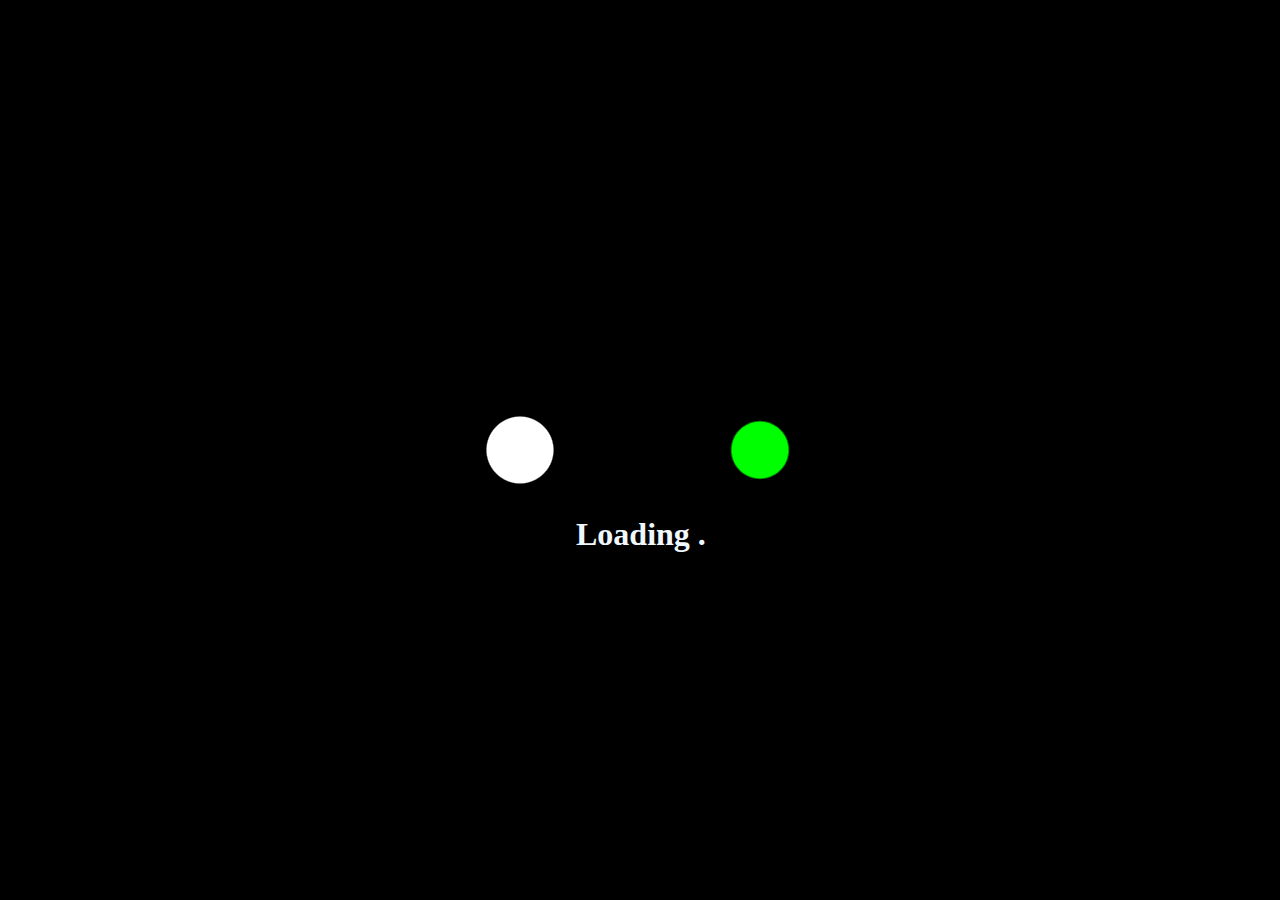
<file: index.html>
<!DOCTYPE html>
<html>

<head>
  <title>Welcome To Raihan's Site</title>
  <meta name="viewport" content="width=device-width, initial-scale=1" />
  <link rel="shortcut icon" href="images/Iconslogo/rsz_logo_1-150x150.png" />

  <style>
    html,
    body {
      background: #000;
      margin: 0;
    }

    .centered {
      width: 400px;
      height: 400px;
      position: absolute;
      top: 50%;
      left: 50%;
      transform: translate(-50%, -50%);
      background: #000;
      filter: blur(10px) contrast(20);
    }

    .circle-1,
    .circle-2 {
      width: 70px;
      height: 70px;
      position: absolute;
      background: #fff;
      border-radius: 50%;
      top: 50%;
      left: 50%;
      transform: translate(-50%, -50%);
    }

    /*
      The below code will animate the circle balls using css animation
      */
    .circle-1 {
      left: 20%;
      animation: osc-l 1.5s ease-in infinite;
      background-color: #fff;
    }

    .circle-2 {
      left: 80%;
      animation: osc-r 1.5s ease-in infinite;
      background: #2b2;
    }

    @keyframes osc-l {
      0% {
        left: 20%;
      }

      50% {
        left: 50%;
      }

      100% {
        left: 20%;
      }
    }

    @keyframes osc-r {
      0% {
        left: 80%;
      }

      50% {
        left: 50%;
      }

      100% {
        left: 80%;
      }
    }

    .text h1 {
      color: aliceblue;
      top: 55%;
      position: absolute;
      left: 45%;
      font-weight: bold;
    }

    .text h1:after {
      content: ".";
      position: absolute;
      animation: caret infinite;
      animation-duration: 1.5s;
      animation-timing-function: steps(20, end);
    }


    @keyframes caret {

      0%,
      100% {
        opacity: 0;
      }

      50% {
        opacity: 1;
      }
    }
  </style>
</head>

<body>
  <div class="centered">
    <div class="circle-1"></div>
    <div class="circle-2"></div>
  </div>
  <div class="text">
    <h1>Loading&nbsp;</h1>
  </div>
  <script>
    //The below script changes the page to home after 2.3s using timeout function.
    setTimeout(function () {
      window.location.href = "home.html";
    }, 2300);
  </script>
</body>

</html>
</file>
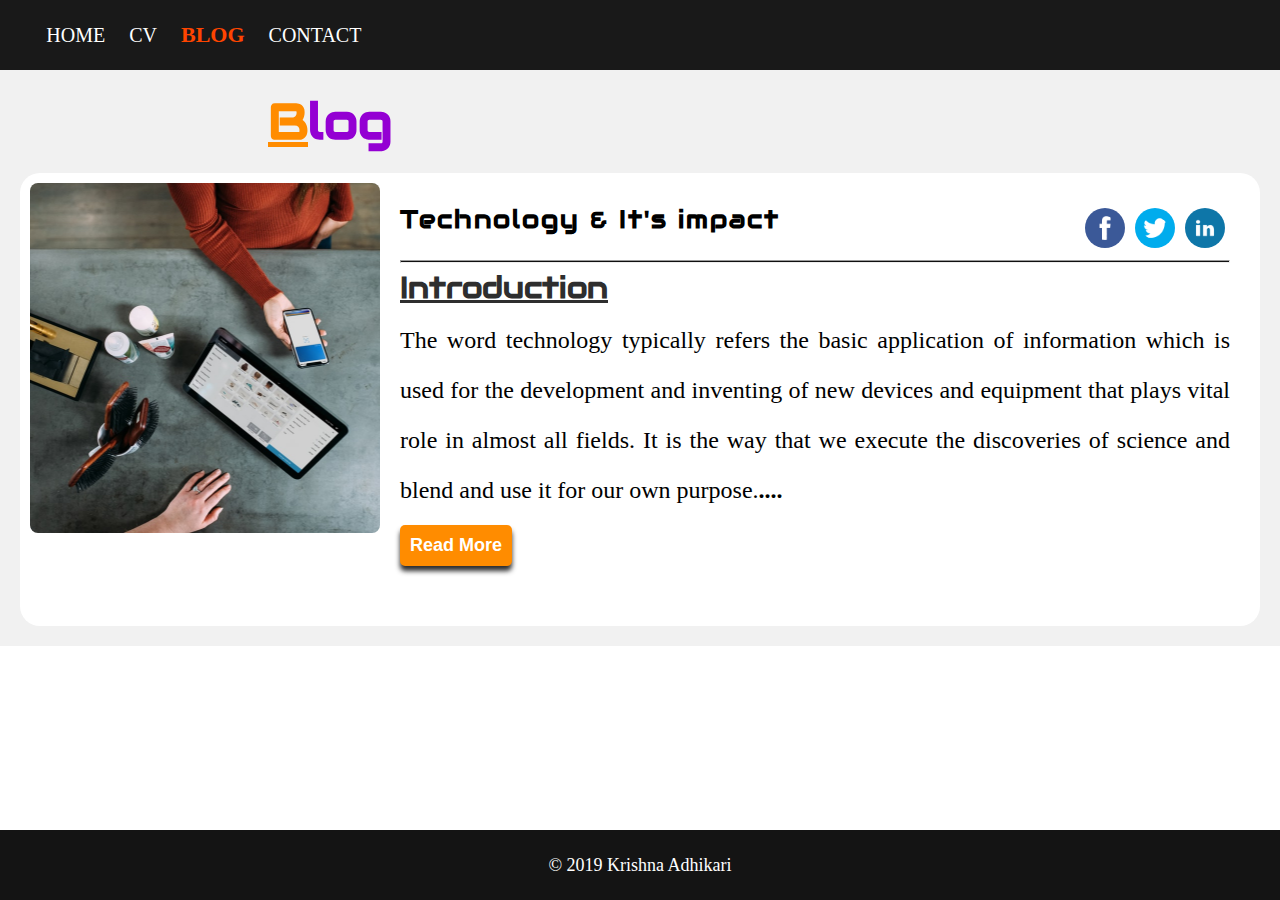
<file: blog.html>
<!DOCTYPE html>
<html>
    <head>
      <meta charset="utf-8">
      <meta lang="en">
       <meta name="viewport" content="width=device-width, initial-scale=1">
       <link rel="shortcut icon" href="images/Iconslogo/rsz_logo_1-150x150.png" />
        <link href="css/blog.css" type="text/css" rel="stylesheet">
        <link href="css/style.css" rel="stylesheet" type="text/css">
        <link href="https://fonts.googleapis.com/css?family=Audiowide|Baloo+Tamma|Kelly+Slab|Neucha|Righteous&display=swap" rel="stylesheet">
    <style>
        .toggle{
            height: 0px;
            background-color: #2e2e2e;
        }
        #open{
            color: aliceblue;
        }
        @media only screen and (max-width: 800px){
            .toggle{
                height: 50px;
            }
            
        }
    </style>
    </head>
    <body>
        <div class="toggle">
            <span style="font-size:40px;cursor:pointer;margin-left: 10px;" onclick="openNav()" id="open">&#9776; </span>
        </div>
       <div id="myNav" class="navbar" style="background-color: rgba(0,0,0,0.9);">
          <a href="javascript:void(0)" class="closebtn" onclick="closeNav()" id="close">&times;</a>
          <div class="navbar-content">
            <a href="home.html">Home</a>
            <a href="resume.html">CV</a>
            <a href="blog.html" id="active">Blog</a>
            <a href="contact.html">Contact</a>
          </div>
        </div>
        <div class="blog">
           <h1 style="color:darkviolet; position: relative; left: 20%;"><span style="color: darkorange; text-decoration: underline">B</span>log</h1>
            <div class="blog-main">
            <div class="main-part" id="main">
               <div class="cont-img" id="coimg">
               </div>
               <div class="cont-text">
                 <div  class="blog-header">
                 <span class="social-icons">
                     
                      <a href="https://www.facebook.com/sharer/sharer.php?u=blog.html" target="_blank"><img src="images/Iconslogo/facebook-32.png" class="fa-facebook"></a>
                      
                      <a href="https://twitter.com/share?url=https://adhikarikrishna1.com.np&amp;text=Krishna%20Adhikari&amp;hashtags=Krishna Adhikari" target="_blank"><img src="images/Iconslogo/twitter-32.png" class="fa-twitter"></a>
                      
                      <a href="https://www.linkedin.com/shareArticle?mini=true&url=https://adhikarikrishna1.com.np" target="_blank"><img src="images/Iconslogo/linkedin-32.png" class="fa-linkedin"></a>
                      
                  </span>
                  Technology & It's impact
                  <hr style="clear: both; height: 3px; background-color: #101010">
                 </div>
                   <p><b><span class="h2">Introduction</span></b><br>The word technology typically refers the basic application of information which is used for the development and inventing of new devices and equipment that plays vital role in almost all fields. It is the way that we execute the discoveries of science and blend and use it for our own purpose.<span id="dots" style="font-weight: bold;">....</span><span id="more">Today, it a common term that denotes various tools, machines and equipment. These all tools are invented by human to make tasks faster, easier, comfortable and more convenient. Even though technology has gone a very long way in making life more convenient for every one of us, technology has also brought along a variety of negative effects that we cannot overlook.
                       <br><b><span class="h2">Advantages of Technology</span></b><br>
                   If we say how old is technology, then we can get variety of answers. But I want to say technology is as old a life itself. We have always had different forms of technology so it is very much difficult for us to point out the concurrent and the exact invention of technology at every point of our civilization. All the daily requirements and tools that we use including mobile phones, internet, gas stove, air conditions, bikes, vehicles, refrigerators, heater etc all are the inventions of technology. Technology helps us in almost all of the fields including education, agriculture, research and so on. For example, today we are able to chat with each other in real time only with the help of technology. We can have video conferencing, real time chatting, audio transfer. We can hear that somewhere due to technology people are using holographic technique to make a virtual reality which looks real and accurate.
                       <br><b><span class="h2">Addiction of technology</span></b><br>
                   Due to advancement and rapid growth of technology it is fine to improve our life and the process of living. However, there is too rapid increase in the addiction level of technology and this addiction can be very dangerous and disastrous. Recently, due to the addiction of popular video game PUBG we have heard many incidents. A friend killed another due to just not giving something inside game, a child killed his parents in India because his parents restrict him from playing such game. Many such incidents were happened due to the addiction in technology. Another very good example is our cell phones, no matter where you go, you will find people busy and focused on their phone than the real world. Today, every one in this society uses vehicles to travel to very short distance which lacks physical exercise. This causes many chronic diseases including diabetes, High blood pressure etc.
                       <br><b><span class="h2">Disadvantages of technology</span></b><br>
                   Although we are getting a lot of benefits from technology, we too face many problems through it. The first and the worst condition that is faced by using technology is pollution. Due to drastic increase in pollution of our environment, we are facing new diseases, global warming and depletion of various resources. Valuable resources are in the phase of extinct. We are getting too high temperature in summer and too low in winter due to global warming caused by technology.  Because of excessive of entertainment provided by technology in our daily lives, people don’t go outside and enjoy the nature.<br>
                   The technology has both positive and negative impact on daily lifestyle. However, we need to manage the both as two sides of same coin. It is usually hard for a lot of people to find correct balance between the real world and the virtual which is created by technology. There are some people who become so addicted to technology and the way of life that technology brought that people have totally forgotten how life is with nature. Also, there are some who have refused to accept technology and are stuck with old ways which makes them to live a life that is not up to standard. It is better to find the right balance between technology and life. Doing this will go a very long way in living a life that is both easy (using technology) and healthy (through nature).
                       <br><b><span class="h2">Conclusion</span></b><br>
                   We can tell technology to be very addictive as a result of its convenience and the easy comfort sources with much better entertainment that it offers. It is however important that a person try to find a balance between nature and technology and not get too much of technology. If one can be able to do this, it is sure that one’s life will be changed for a better and one would be able to live a happy and free of stress-free life.
                   </span></p>
                   <button onclick="myFunction()" id="myBtn" class="btn-more">Read more</button>
               </div>
            </div>
        </div>
        </div>
        
        <!--Copyright Information-->
        <div class="copyright">
            <p>&copy; 2019 <a href="https://adhikarikrishna1.com.np">Krishna Adhikari</a></p>
        </div>
        <script>
            function myFunction() {
                var dots = document.getElementById("dots");
                var moreText = document.getElementById("more");
                var btnText = document.getElementById("myBtn");
                var main = document.getElementById("main");
                var coimg = document.getElementById("coimg");
              if (dots.style.display === "none") {
                  dots.style.display = "inline";
                  btnText.innerHTML = "Read more";
                  moreText.style.display = "none";
                  main.style.display = "flex";
                  coimg.style.width = "350px";
                  
                  
              } else {
                  dots.style.display = "none";
                  btnText.innerHTML = "Read less";
                  moreText.style.display = "inline";
                  main.style.display = "block";
                  coimg.style.width = "100%";
                  coimg.style.transition = "all 1s";
                }
        }
        </script>
        <script src="js/main.js" type="text/javascript"></script>
    </body>
</html>
</file>
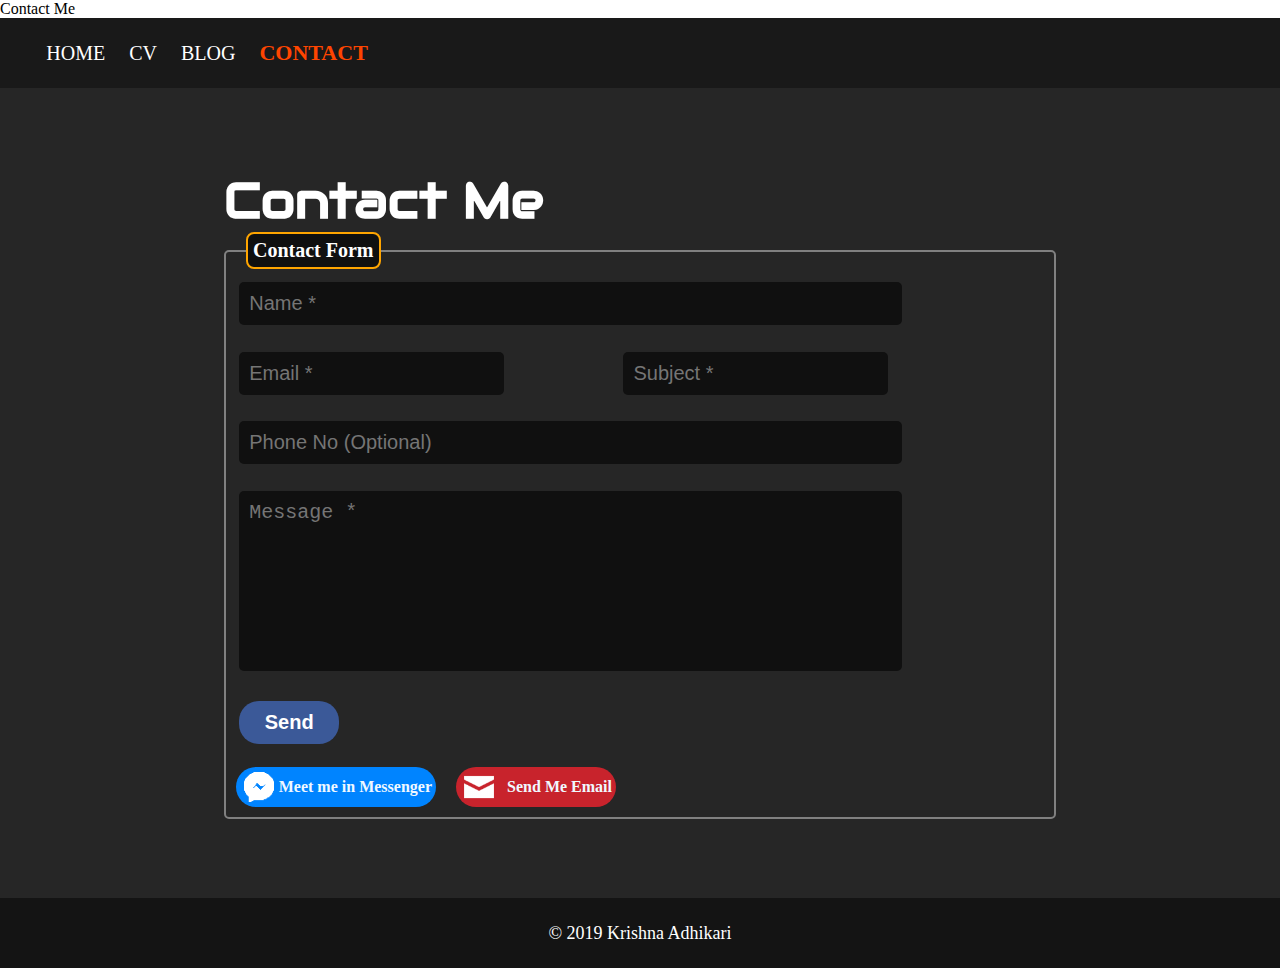
<file: contact.html>
<!DOCTYPE html>
<html>
    <head>
        <t
        tle>Contact Me</title>
        <meta charset="utf-8">
        <meta lang="en">
        <meta name="viewport" content="width=device-width, initial-scale=1">
       <link rel="shortcut icon" href="images/Iconslogo/rsz_logo_1-150x150.png" />
        <link href="css/contact.css" rel="stylesheet" type="text/css">
        <link href="css/style.css" type="text/css" rel="stylesheet">
        <link href="https://fonts.googleapis.com/css?family=Audiowide|Baloo+Tamma|Kelly+Slab|Neucha|Righteous&display=swap" rel="stylesheet">
        <style>
        .toggle{
            height: 0px;
            background-color: #2e2e2e;
        }
        #open{
            color: aliceblue;
        }
        @media only screen and (max-width: 800px){
            .toggle{
                height: 50px;
            }
            
        }
    </style>
    </head>
    <body>
        <div class="toggle">
            <span style="font-size:40px;cursor:pointer;margin-left: 10px;" onclick="openNav()" id="open">&#9776; </span>
        </div>
       <div id="myNav" class="navbar" style="background-color: rgba(0,0,0,0.9);">
          <a href="javascript:void(0)" class="closebtn" onclick="closeNav()" id="close">&times;</a>
          <div class="navbar-content">
            <a href="home.html">Home</a>
            <a href="resume.html">CV</a>
            <a href="blog.html">Blog</a>
            <a href="gallery.html" id="active">Contact</a>
          </div>
        </div>
        
        <div class="contact-area" id="contact">
            <div class="text-part">
                <h1>Contact Me</h1>
                <fieldset>
                    <legend>Contact Form</legend>
                    <div class="cont-form">
                    <form onsubmit="return validateForm()">
                    <input type="text" id="name" placeholder="Name *"><br>
                    <input type="text" id="email" placeholder="Email *">
                    <input type="text" id="subject" placeholder="Subject *"><br>
                    <input type="text" placeholder="Phone No (Optional)" id="phone"><br>
                    <textarea id="message" placeholder="Message *"></textarea><br>
                    <button type="submit" id="btn-submit">Send</button>
                    <div class="soci-contact">
                       <a href="https://m.me/forkhaki" target="_blank">
                        <div class="messenger">
                            <img src="images/Iconslogo/messengerf.png">
                            <div class="text">Meet me in Messenger</div>
                        </div>
                        </a>
                        <a href="mailto:forkhakitech@gmail.com?subject=Site_Message&body=Hi" target="_blank">
                        <div class="email">
                             <img src="images/Iconslogo/envelope.png">
                            <div class="text">Send Me Email</div>
                        </div>
                        </a>
                    </div>
                    </form>
                </div>
                </fieldset>
            </div>
        </div>
        <!--This is for playing alert sound-->
        <audio id="alert" src="sound/alerts.mp3" preload="auto"></audio>
        <audio id="success" src="sound/success.mp3" preload="auto"></audio>

        <!--Copyright Information-->
        <div class="copyright">
            <p>&copy; 2019 <a href="https://adhikarikrishna1.com.np">Krishna Adhikari</a></p>
        </div>
        <script src="js/main.js" type="text/javascript"></script>
        <script src="js/formValidate.js" type="text/javascript"></script>
    </body>
</html>
</file>
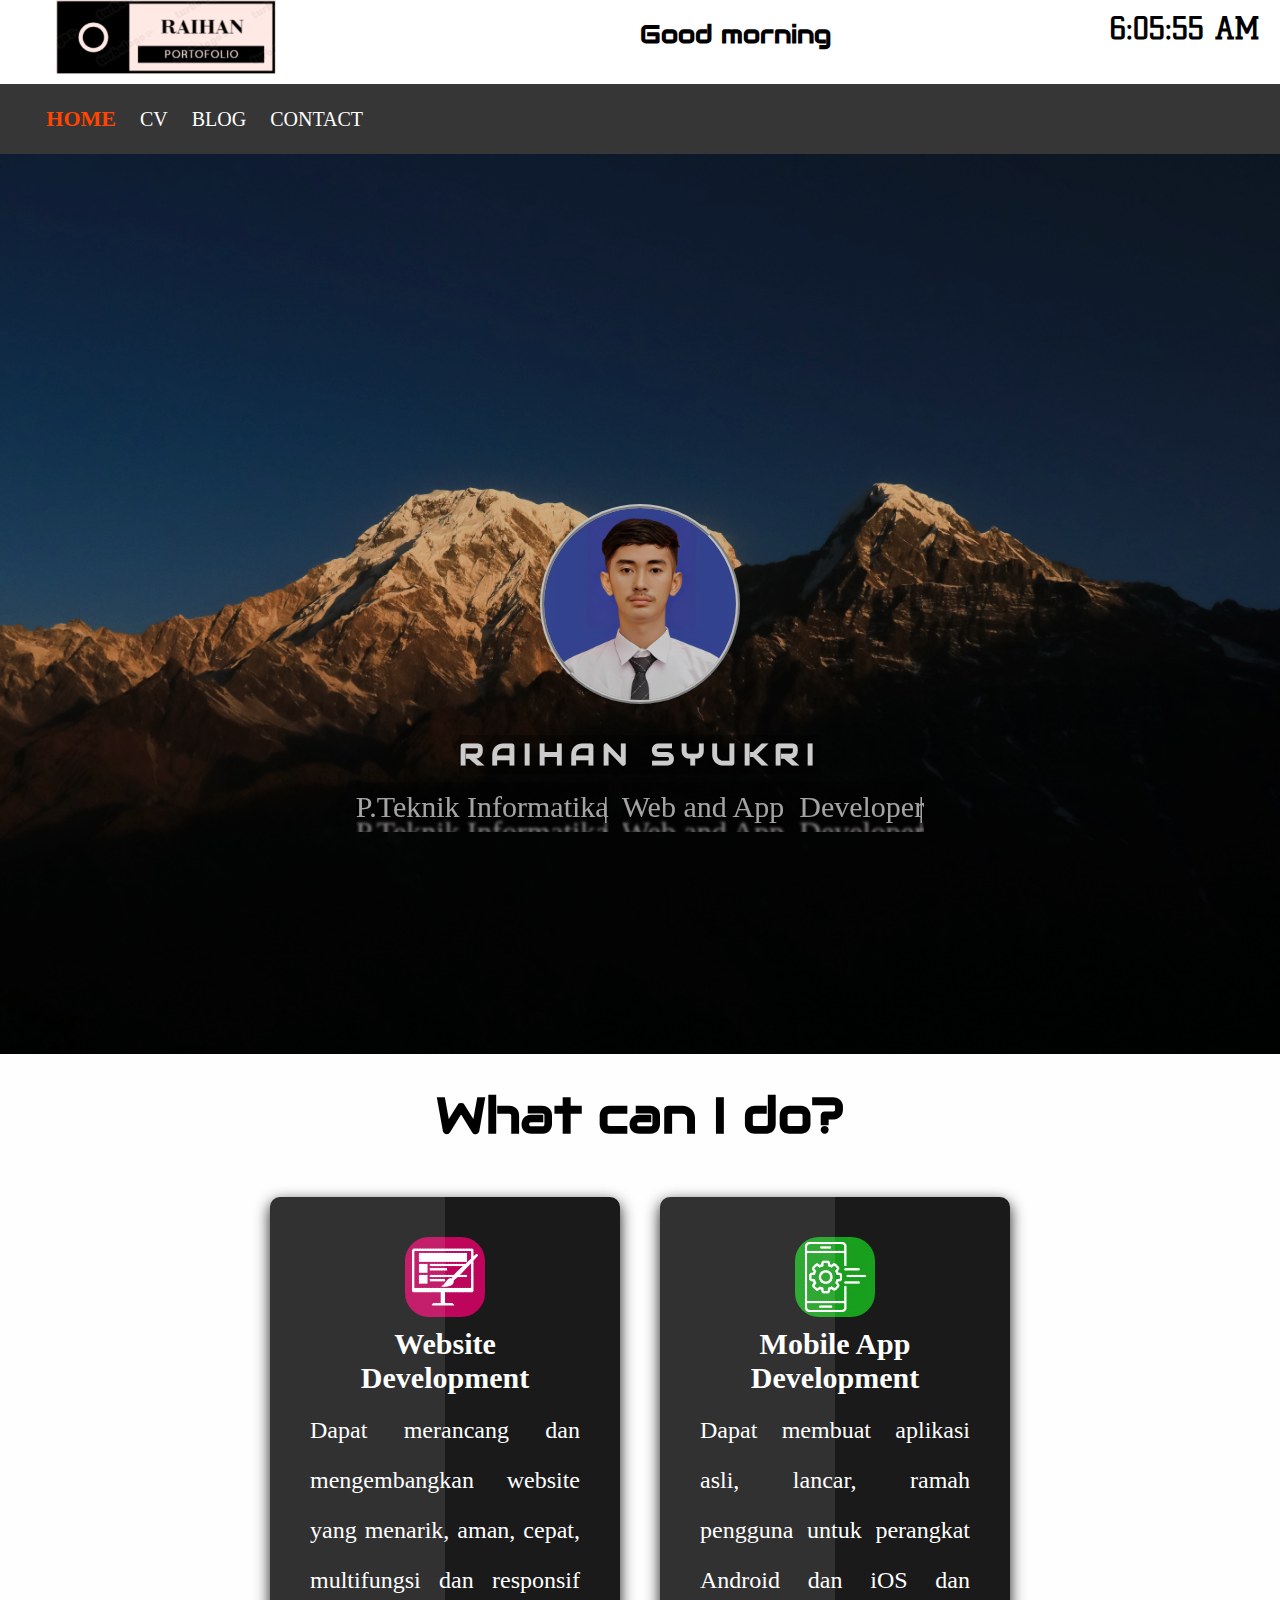
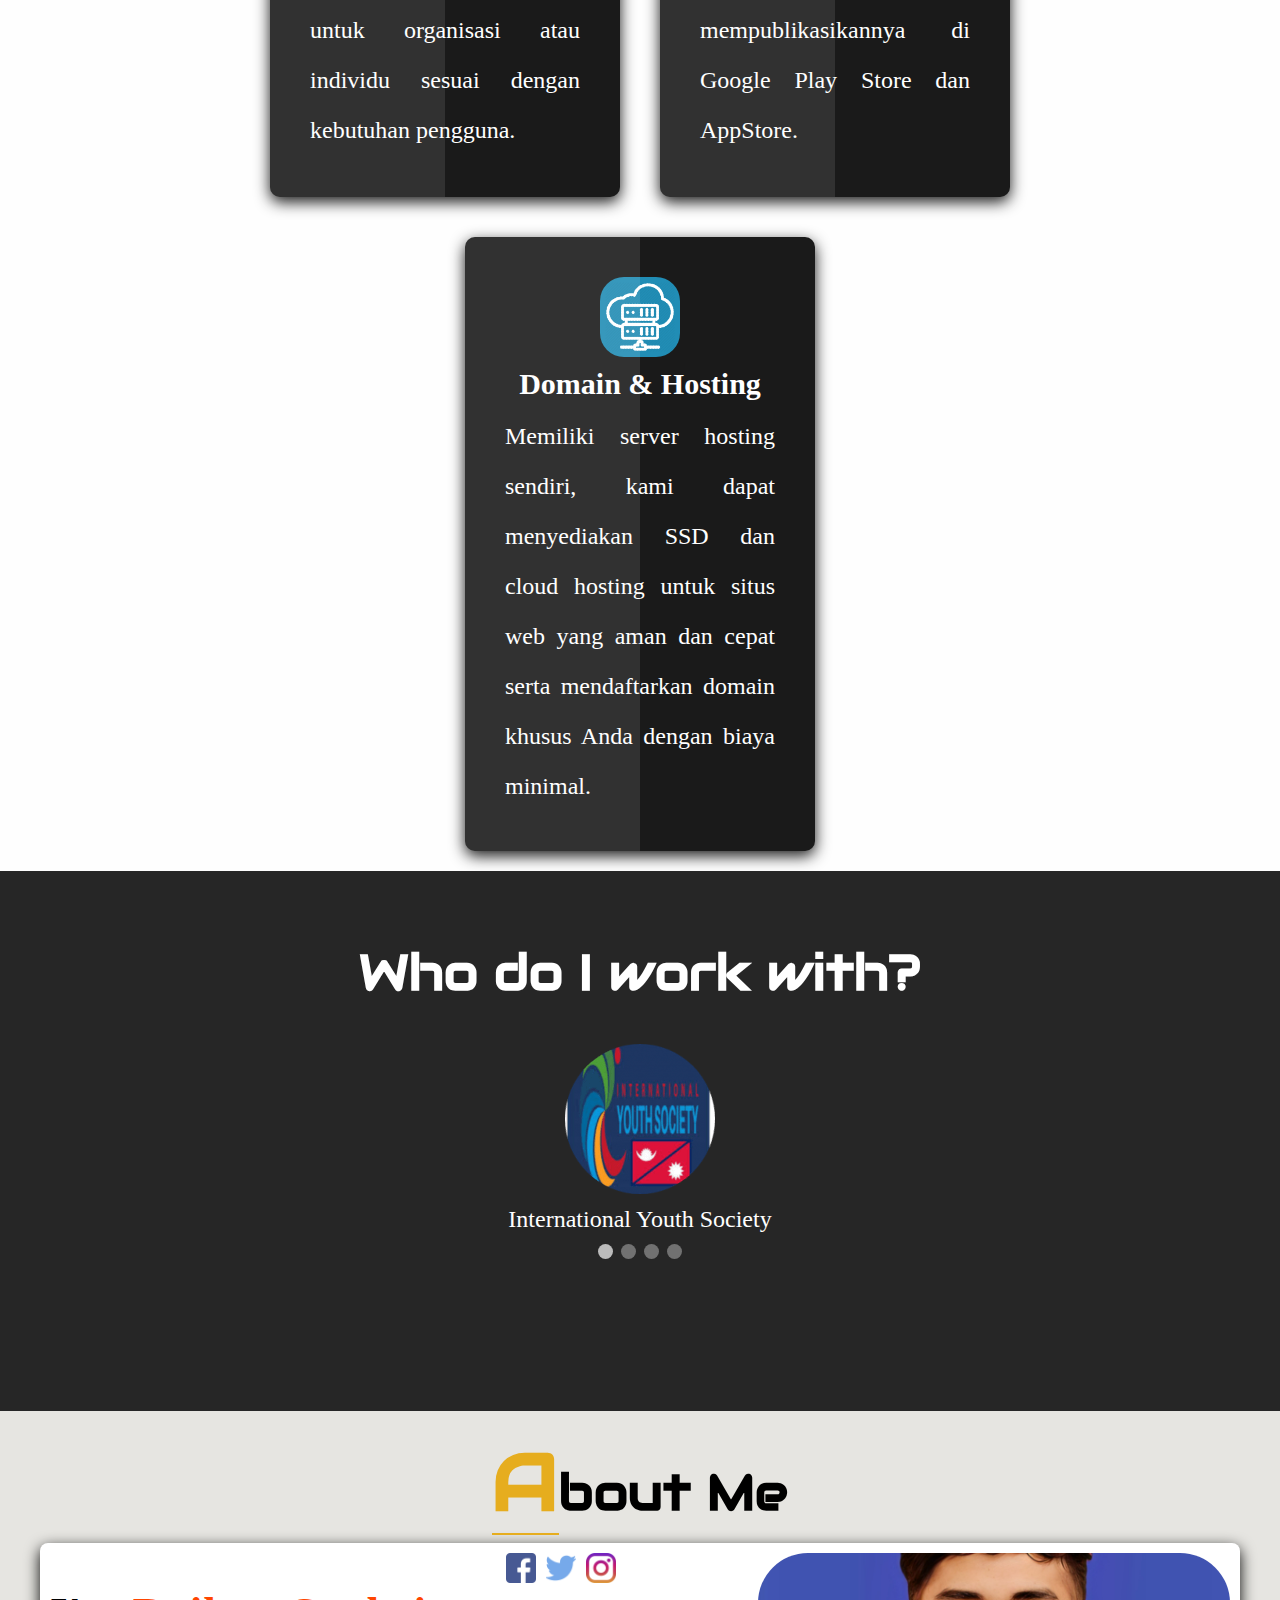
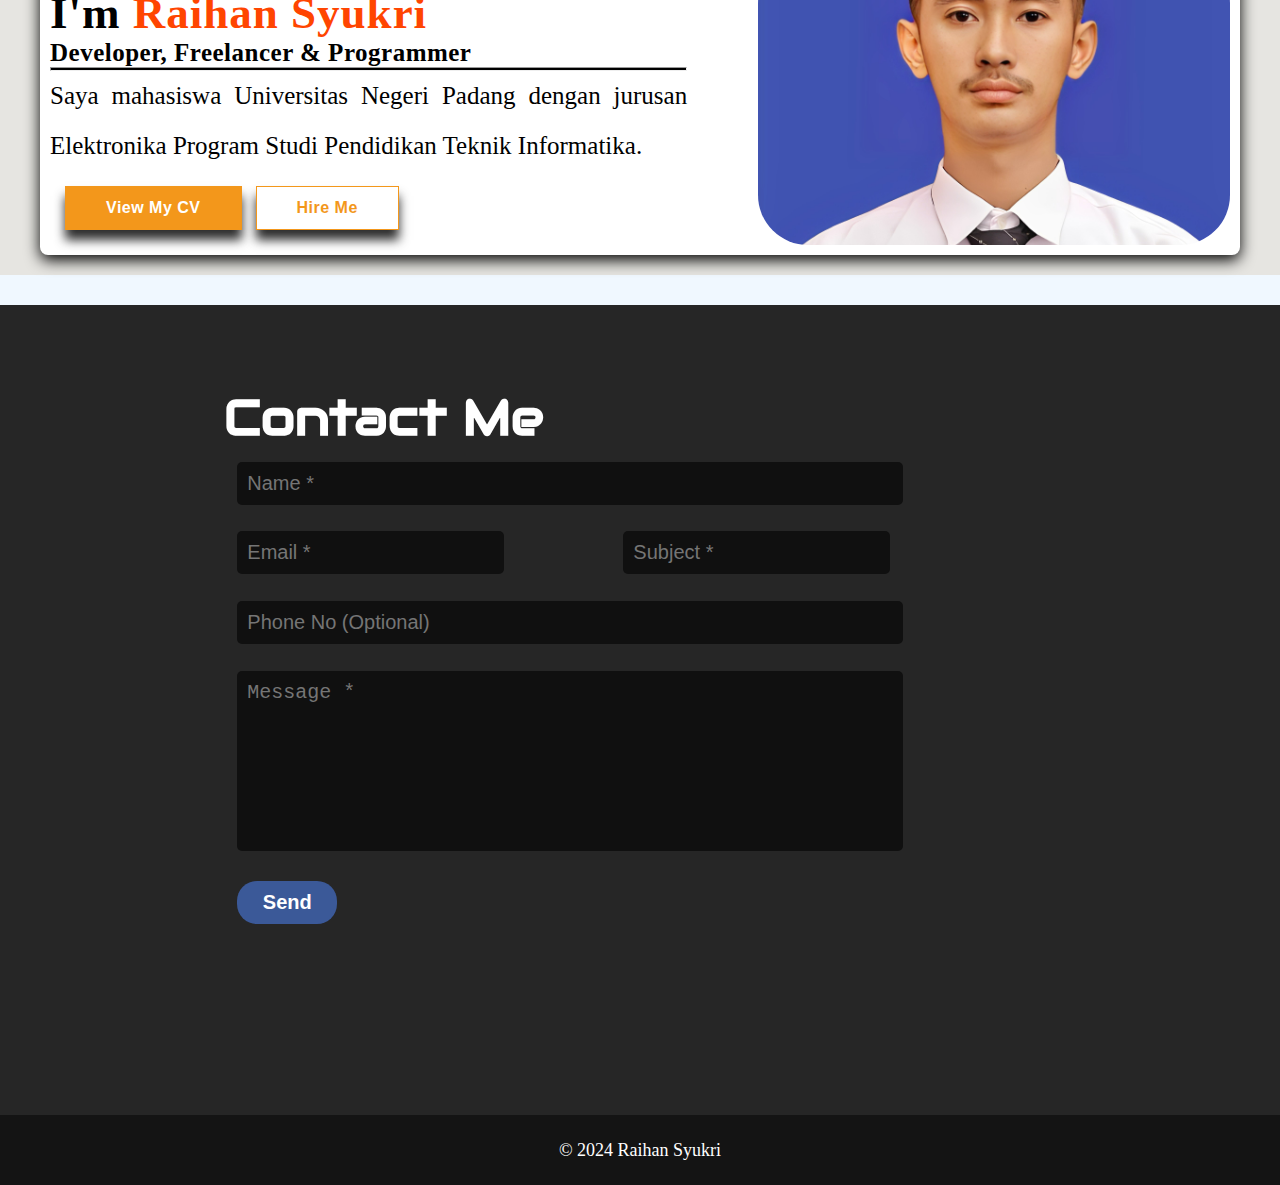
<file: home.html>
<!DOCTYPE html>
<html>

<head>
  <title>Raihan - Tech Lover, App and Application Developer</title>
  <meta charset="utf-8" />
  <meta lang="en" />
  <meta name="author" content="Raihan" />
  <meta name="viewport" content="width=device-width, initial-scale=1" />
  <link rel="shortcut icon" href="images/Iconslogo/rsz_logo_1-150x150.png" />
  <!--The below code is for importing google web fonts in html-->
  <link href="https://fonts.googleapis.com/css?family=Audiowide|Baloo+Tamma|Kelly+Slab|Neucha|Righteous&display=swap"
    rel="stylesheet" />
  <link href="css/style.css" type="text/css" rel="stylesheet" />
  <link rel="stylesheet" href="css/workslider.css" type="text/css" />
  <script src="js/formValidate.js" type="text/javascript"></script>
  <script src="js/main.js" type="text/javascript"></script>
</head>
<style>
  /*Internal CSS*/
  #time {
    float: right;
    font-size: 30px;
    margin: 10px;
    font-family: "kelly slab";
    margin-right: 20px;
    font-weight: bold;
  }

  @media only screen and (max-width: 800px) {
    #greet {
      visibility: hidden;
    }

    #time {
      margin: auto;
      font-family: "kelly slab";
    }
  }

  #greet {
    font-size: 25px;
    font-family: audiowide;
    position: absolute;
    left: 50%;
    top: 2%;
    font-weight: bold;
  }

  #center {
    text-align: center;
    padding: 30px;
  }
</style>

<body>
  <!--Header Section-->
  <div class="header">
    <!--Inline css in below line-->
    <span style="font-size: 40px; cursor: pointer; margin-left: 10px" onclick="openNav()" id="open">&#9776;
    </span>
    <a href="home.html"><img src="images/Iconslogo/logors.png" /></a>
    <span class="greeting" id="greet"></span>
    <span id="time"></span>
  </div>

  <!--Navigation Section-->
  <div id="myNav" class="navbar">
    <a href="javascript:void(0)" class="closebtn" onclick="closeNav()" id="close">&times;</a>
    <div class="navbar-content">
      <a href="#home" id="active">Home</a>
      <a href="resume.html">CV</a>
      <a href="blog.html">Blog</a>
      <a href="contact.html">Contact</a>
    </div>
  </div>

  <!--Banner Section-->
  <div class="banner-area" id="home">
    <div class="title-image"></div>
    <div class="title-name">
      <p class="name">
        <span id="iden-name"></span><br />
        <span class="subtitle1" id="subtitle1">P.Teknik Informatika</span>
        <span class="subtitle2" id="subtitle2">Web and App &nbsp;Developer</span>
      </p>
    </div>
  </div>

  <!--Services Section-->
  <div class="service-area" id="services">
    <div class="text-part">
      <h1 id="center">What can I do?</h1>
      <div class="container">
        <div class="box">
          <div class="icon"></div>
          <div class="content">
            <h3>Website Development</h3>
            <p>
              Dapat merancang dan mengembangkan website yang menarik, aman, cepat, multifungsi dan responsif untuk
              organisasi atau individu sesuai dengan kebutuhan pengguna.
            </p>
          </div>
        </div>
        <div class="box">
          <div class="icon"></div>
          <div class="content">
            <h3>Mobile App Development</h3>
            <p>
              Dapat membuat aplikasi asli, lancar, ramah pengguna untuk perangkat Android dan iOS dan mempublikasikannya
              di Google Play Store dan AppStore.
            </p>
          </div>
        </div>
        <div class="box">
          <div class="icon"></div>
          <div class="content">
            <h3>Domain & Hosting</h3>
            <p>
              Memiliki server hosting sendiri, kami dapat menyediakan SSD dan cloud hosting untuk situs web yang aman
              dan cepat serta mendaftarkan domain khusus Anda dengan biaya minimal.
            </p>
          </div>
        </div>
      </div>
    </div>
  </div>

  <!--Who do I work with, Section-->
  <div class="corpwork-area" id="corpwork">
    <div class="text-part">
      <!--Aligning header to center using inline css-->
      <h1 style="text-align: center">Who do I work with?</h1>
      <center>
        <div class="imgrel fade">
          <img src="images/Iconslogo/circle-cropped-1-150x150.png" />
          <p>International Youth Society</p>
        </div>

        <div class="imgrel fade">
          <img src="images/Iconslogo/wya.png" />
          <p>World Youth Alliance, Nepal</p>
        </div>

        <div class="imgrel fade">
          <img src="images/Iconslogo/circle-cropped-150x150.png" />
          <p>AgriTech Nepal</p>
        </div>

        <div class="imgrel fade">
          <img src="images/Iconslogo/rsz_logo_1-150x150.png" />
          <p>ForkhakiTech</p>
        </div>
      </center>

      <div style="text-align: center">
        <span class="dot" onclick="currentSlide(1)"></span>
        <span class="dot" onclick="currentSlide(2)"></span>
        <span class="dot" onclick="currentSlide(3)"></span>
        <span class="dot" onclick="currentSlide(4)"></span>
      </div>
    </div>
  </div>

  <!--About Section-->
  <div class="about-area" id="about">
    <div class="text-part-abt">
      <h1 style="text-align: center; padding-bottom: 10px">
        <span style="
              font-size: 80px;
              text-decoration: none;
              border-bottom: 2px solid rgb(230, 173, 30);
              color: rgb(230, 173, 30);
            ">A</span>bout Me
      </h1>
      <div class="about">
        <div class="abt-content">
          <div class="rem-part">
            <div class="social-media">
              <div class="icons">
                <a href="https://www.facebook.com/forkhaki" target="
                            "><img src="images/Iconslogo/facebook.png" /></a>
                <a href="https://twitter.com/forkhakitech" target="_blank"><img
                    src="images/Iconslogo/twitter.png" /></a>
                <a href="https://www.instagram.com/krrishna_adhikaree/" target="_blank"><img
                    src="images/Iconslogo/instagram.png" /></a>
              </div>
            </div>
            <div class="left-part">
              <span class="h2">I'm
                <span style="color: orangered">Raihan Syukri </span></span><br />
              <span class="h3">Developer, Freelancer & Programmer</span>
              <hr />
              <p style="font-size: 25px">
                Saya mahasiswa Universitas Negeri Padang dengan jurusan Elektronika Program Studi Pendidikan Teknik
                Informatika.
              </p>
            </div>
            <div class="abt-btn">
              <button type="button" onclick="window.location.href='resume.html';" class="button1">
                View My CV
              </button>
              <button type="button" onclick="window.location.href='#contact';" class="button2">
                Hire Me
              </button>
            </div>
          </div>
          <div class="img-part">
            <div class="img"></div>
          </div>
        </div>
      </div>
    </div>
  </div>
  <div class="divider"></div>
  <div class="contact-area" id="contact">
    <div class="text-part">
      <h1>Contact Me</h1>
      <div class="cont-form">
        <form onsubmit="return validateForm()">
          <input type="text" id="name" placeholder="Name *" /><br />
          <input type="text" id="email" placeholder="Email *" />
          <input type="text" id="subject" placeholder="Subject *" /><br />
          <input type="text" placeholder="Phone No (Optional)" id="phone" /><br />
          <textarea id="message" placeholder="Message *"></textarea><br />
          <button type="submit" id="btn-submit">Send</button>
        </form>
      </div>
    </div>
  </div>
  <!--This is for playing alert sound-->
  <audio id="alert" src="sound/alerts.mp3" preload="auto"></audio>
  <audio id="success" src="sound/success.mp3" preload="auto"></audio>

  <div class="cta hide" id="goup">
    <a href="#home"><img src="images/Iconslogo/arrup.png" /></a>
  </div>

  <!--Copyright Information-->
  <div class="copyright">
    <p>
      &copy; 2024
      <a href="http://raihan.elka.my.id/">Raihan Syukri</a>
    </p>
  </div>
  <script>
    //handles goup button
    myID = document.getElementById("goup");

    var myScrollFunc = function () {
      var y = window.scrollY;
      if (y >= 800) {
        myID.className = "cta show";
      } else {
        myID.className = "cta hide";
      }
    };
    window.addEventListener("scroll", myScrollFunc);

    //The below line dynamically change the name in banner area.
    document.getElementById("iden-name").innerHTML = "RAIHAN SYUKRI";

    /*
              The below code is used to slide/change image infinitely using for loop.
              A single image will be available only for 2.5s and after that it automatically changes another image
          */
    var slideIndex = 0;
    showSlides();
    function showSlides() {
      var i;
      var slides = document.getElementsByClassName("imgrel");
      var dots = document.getElementsByClassName("dot");
      for (i = 0; i < slides.length; i++) {
        slides[i].style.display = "none";
      }
      slideIndex++;
      if (slideIndex > slides.length) {
        slideIndex = 1;
      }
      for (i = 0; i < dots.length; i++) {
        dots[i].className = dots[i].className.replace(" active", "");
      }
      slides[slideIndex - 1].style.display = "block";
      dots[slideIndex - 1].className += " active";
      setTimeout(showSlides, 2500);
    }

    //The below is used to make navigation bar sticky
    //when we scroll up the navigation bar will stick on top of page
    window.onscroll = function () {
      stickFunction();
    };
    var navbar = document.getElementById("myNav");
    var sticky = navbar.offsetTop;

    function stickFunction() {
      if (window.pageYOffset >= sticky) {
        navbar.classList.add("sticky");
      } else {
        navbar.classList.remove("sticky");
      }
    }
  </script>
</body>

</html>
</file>
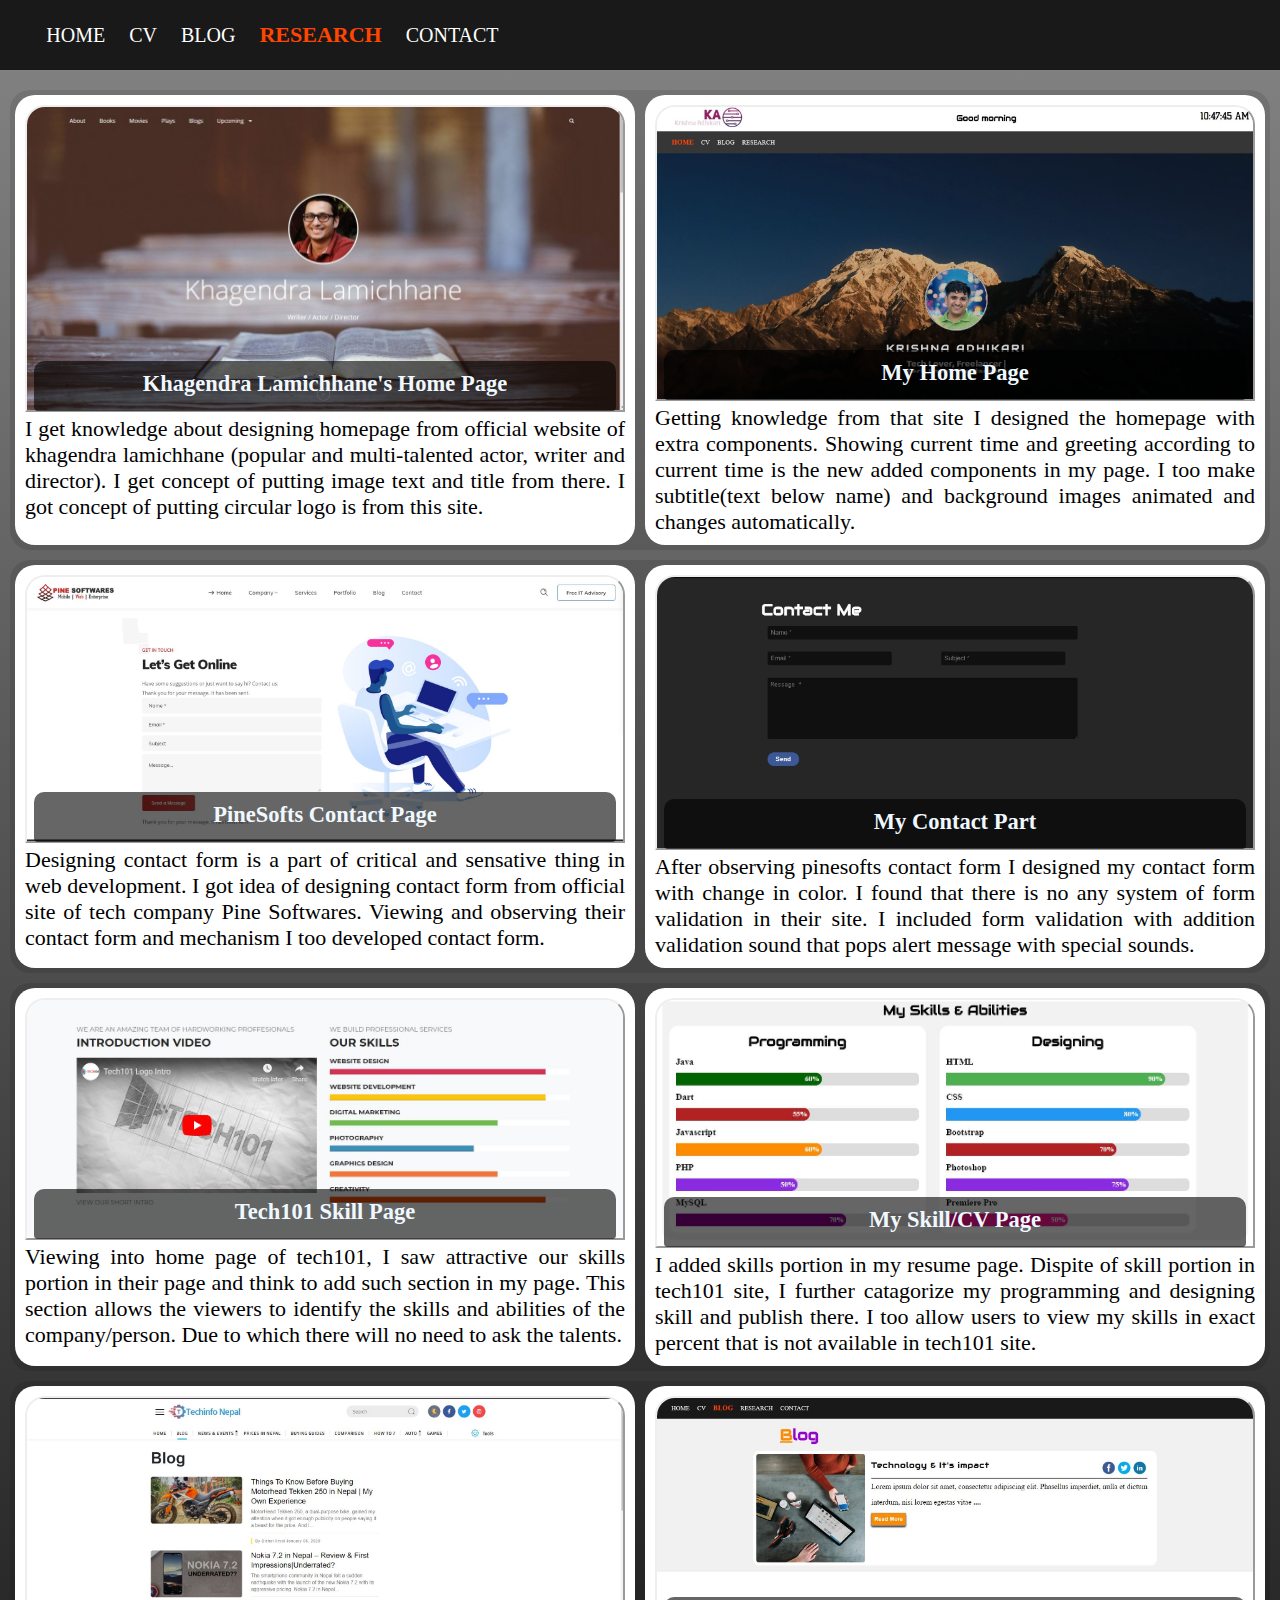
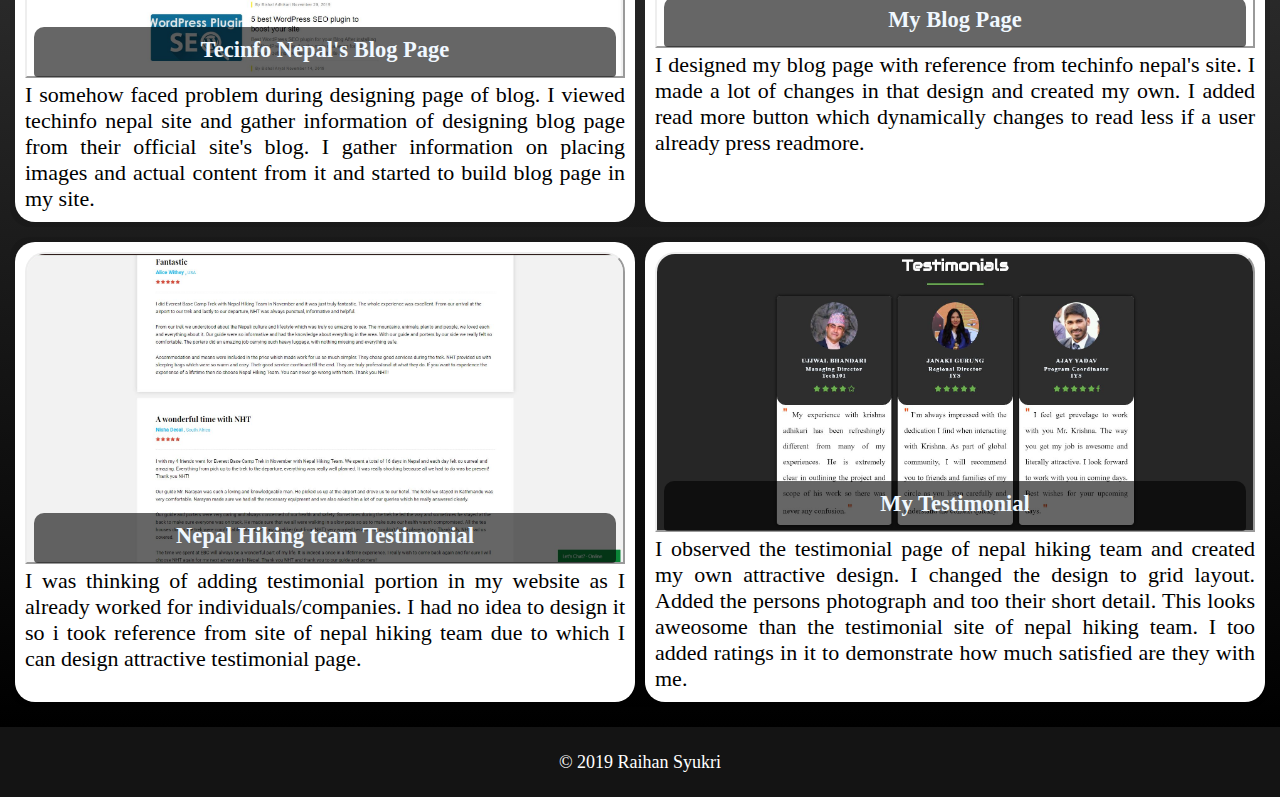
<file: research.html>
<!DOCTYPE html>
<html>

<head>
    <meta charset="utf-8">
    <meta lang="en">
    <meta name="viewport" content="width=device-width, initial-scale=1">
    <link rel="shortcut icon" href="images/Iconslogo/rsz_logo_1-150x150.png" />
    <link href="css/research.css" type="text/css" rel="stylesheet">
    <link href="css/style.css" rel="stylesheet" type="text/css">
    <link href="https://fonts.googleapis.com/css?family=Audiowide|Baloo+Tamma|Kelly+Slab|Neucha|Righteous&display=swap"
        rel="stylesheet">
    <style>
        .toggle {
            height: 0px;
            background-color: #2e2e2e;
        }

        #open {
            color: aliceblue;
        }

        @media only screen and (max-width: 800px) {
            .toggle {
                height: 50px;
            }

        }
    </style>
</head>

<body>
    <div class="toggle">
        <span style="font-size:40px;cursor:pointer;margin-left: 10px;" onclick="openNav()" id="open">&#9776; </span>
    </div>
    <div id="myNav" class="navbar" style="background-color: rgba(0,0,0,0.9);">
        <a href="javascript:void(0)" class="closebtn" onclick="closeNav()" id="close">&times;</a>
        <div class="navbar-content">
            <a href="home.html">Home</a>
            <a href="resume.html">CV</a>
            <a href="blog.html">Blog</a>
            <a href="research.html" id="active">Research</a>
            <a href="contact.html">Contact</a>
        </div>
    </div>
    <div class="research" id="main">
        <!--Research 1-->
        <div class="content">
            <div class="part-left">
                <div class="impart-re">
                    <img src="images/khhome.jpg">
                    <div class="overlay">
                        <a href="http://khagendralamichhane.com.np/" class="icon" title="Go to site"
                            target="_blank"><img src="images/Iconslogo/link-50.png" class="link"></a>
                    </div>
                    <div class="website-name">
                        <h2>Khagendra Lamichhane's Home Page</h2>
                    </div>
                </div>
                <div class="tepart-re">
                    I get knowledge about designing homepage from official website of khagendra lamichhane (popular and
                    multi-talented actor, writer and director). I get concept of putting image text and title from
                    there. I got concept of putting circular logo is from this site.
                </div>
            </div>
            <div class="part-right">
                <div class="impart-re">
                    <img src="images/myhome.JPG">
                    <div class="overlay">
                        <a href="home.html" class="icon" title="Go to site" target="_blank"><img
                                src="images/Iconslogo/link-50.png" class="link"></a>
                    </div>
                    <div class="website-name">
                        <h2>My Home Page</h2>
                    </div>
                </div>
                <div class="tepart-re">
                    Getting knowledge from that site I designed the homepage with extra components. Showing current time
                    and greeting according to current time is the new added components in my page. I too make
                    subtitle(text below name) and background images animated and changes automatically.
                </div>
            </div>
        </div>

        <!--Research 2-->
        <div class="content">
            <div class="part-left">
                <div class="impart-re">
                    <img src="images/picontact.JPG">
                    <div class="overlay">
                        <a href="https://pinesofts.com/contact" class="icon" title="Go to site" target="_blank"><img
                                src="images/Iconslogo/link-50.png" class="link"></a>
                    </div>
                    <div class="website-name">
                        <h2>PineSofts Contact Page</h2>
                    </div>
                </div>
                <div class="tepart-re">
                    Designing contact form is a part of critical and sensative thing in web development. I got idea of
                    designing contact form from official site of tech company Pine Softwares. Viewing and observing
                    their contact form and mechanism I too developed contact form.
                </div>
            </div>
            <div class="part-right">
                <div class="impart-re">
                    <img src="images/mycontact.JPG">
                    <div class="overlay">
                        <a href="home.html#contact" class="icon" title="Go to site" target="_blank"><img
                                src="images/Iconslogo/link-50.png" class="link"></a>
                    </div>
                    <div class="website-name">
                        <h2>My Contact Part</h2>
                    </div>
                </div>
                <div class="tepart-re">
                    After observing pinesofts contact form I designed my contact form with change in color. I found that
                    there is no any system of form validation in their site. I included form validation with addition
                    validation sound that pops alert message with special sounds.
                </div>
            </div>
        </div>

        <!--Research 3-->
        <div class="content">
            <div class="part-left">
                <div class="impart-re">
                    <img src="images/tech101skill.JPG">
                    <div class="overlay">
                        <a href="https://tech101.com.np" class="icon" title="Go to site" target="_blank"><img
                                src="images/Iconslogo/link-50.png" class="link"></a>
                    </div>
                    <div class="website-name">
                        <h2>Tech101 Skill Page</h2>
                    </div>
                </div>
                <div class="tepart-re">
                    Viewing into home page of tech101, I saw attractive our skills portion in their page and think to
                    add such section in my page. This section allows the viewers to identify the skills and abilities of
                    the company/person. Due to which there will no need to ask the talents.
                </div>
            </div>
            <div class="part-right">
                <div class="impart-re">
                    <img src="images/myskill.JPG">
                    <div class="overlay">
                        <a href="resume.html#skill-section" class="icon" title="Go to site" target="_blank"><img
                                src="images/Iconslogo/link-50.png" class="link"></a>
                    </div>
                    <div class="website-name">
                        <h2>My Skill/CV Page</h2>
                    </div>
                </div>
                <div class="tepart-re">
                    I added skills portion in my resume page. Dispite of skill portion in tech101 site, I further
                    catagorize my programming and designing skill and publish there. I too allow users to view my skills
                    in exact percent that is not available in tech101 site.
                </div>
            </div>
        </div>

        <!--Research 4-->
        <div class="content">
            <div class="part-left">
                <div class="impart-re">
                    <img src="images/tecblog.JPG">
                    <div class="overlay">
                        <a href="https://techinfonepal.com/category/blog/" class="icon" title="Go to site"
                            target="_blank"><img src="images/Iconslogo/link-50.png" class="link"></a>
                    </div>
                    <div class="website-name">
                        <h2>Tecinfo Nepal's Blog Page</h2>
                    </div>
                </div>
                <div class="tepart-re">
                    I somehow faced problem during designing page of blog. I viewed techinfo nepal site and gather
                    information of designing blog page from their official site's blog.
                    I gather information on placing images and actual content from it and started to build blog page in
                    my site.
                </div>
            </div>
            <div class="part-right">
                <div class="impart-re">
                    <img src="images/myblog.JPG">
                    <div class="overlay">
                        <a href="blog.html" class="icon" title="Go to site" target="_blank"><img
                                src="images/Iconslogo/link-50.png" class="link"></a>
                    </div>
                    <div class="website-name">
                        <h2>My Blog Page</h2>
                    </div>
                </div>
                <div class="tepart-re">
                    I designed my blog page with reference from techinfo nepal's site. I made a lot of changes in that
                    design and created my own. I added read more button which dynamically changes to read less if a user
                    already press readmore.
                </div>
            </div>
        </div>

        <!--Research 5-->
        <div class="content">
            <div class="part-left">
                <div class="impart-re">
                    <img src="images/nephiketestimonial.JPG">
                    <div class="overlay">
                        <a href="https://www.nepalhikingteam.com/testimonial/" class="icon" title="Go to site"
                            target="_blank"><img src="images/Iconslogo/link-50.png" class="link"></a>
                    </div>
                    <div class="website-name">
                        <h2>Nepal Hiking team Testimonial</h2>
                    </div>
                </div>
                <div class="tepart-re">
                    I was thinking of adding testimonial portion in my website as I already worked for
                    individuals/companies. I had no idea to design it so i took reference from site of nepal hiking team
                    due to which I can design attractive testimonial page.
                </div>
            </div>
            <div class="part-right">
                <div class="impart-re">
                    <img src="images/mytestim.JPG">
                    <div class="overlay">
                        <a href="home.html#testimonial" class="icon" title="Go to site" target="_blank"><img
                                src="images/Iconslogo/link-50.png" class="link"></a>
                    </div>
                    <div class="website-name">
                        <h2>My Testimonial</h2>
                    </div>
                </div>
                <div class="tepart-re">
                    I observed the testimonial page of nepal hiking team and created my own attractive design. I changed
                    the design to grid layout. Added the persons photograph and too their short detail. This looks
                    aweosome than the testimonial site of nepal hiking team. I too added ratings in it to demonstrate
                    how much satisfied are they with me.
                </div>
            </div>
        </div>
    </div>

    <!--Copyright Information-->
    <div class="copyright">
        <p>&copy; 2019 <a href="https://adhikarikrishna1.com.np">Raihan Syukri</a></p>
    </div>
    <script src="js/main.js" type="text/javascript"></script>
</body>

</html>
</file>
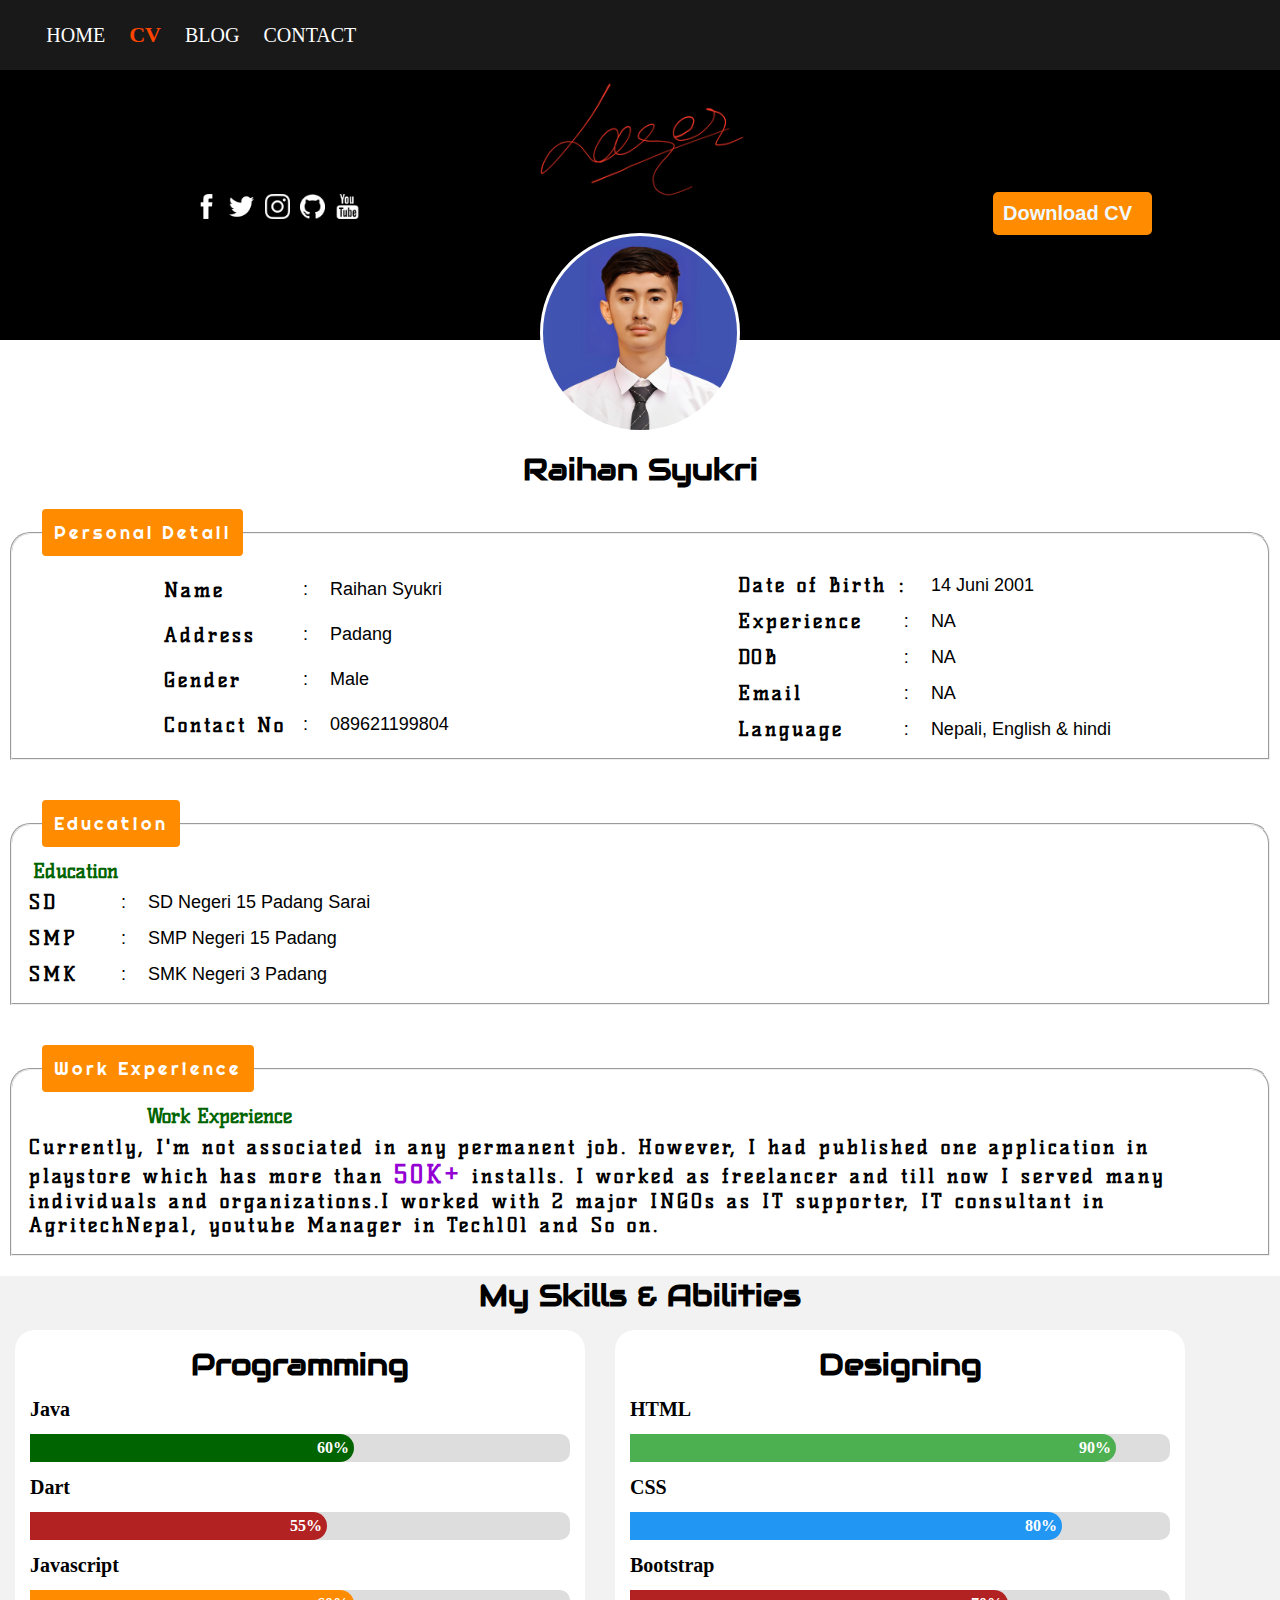
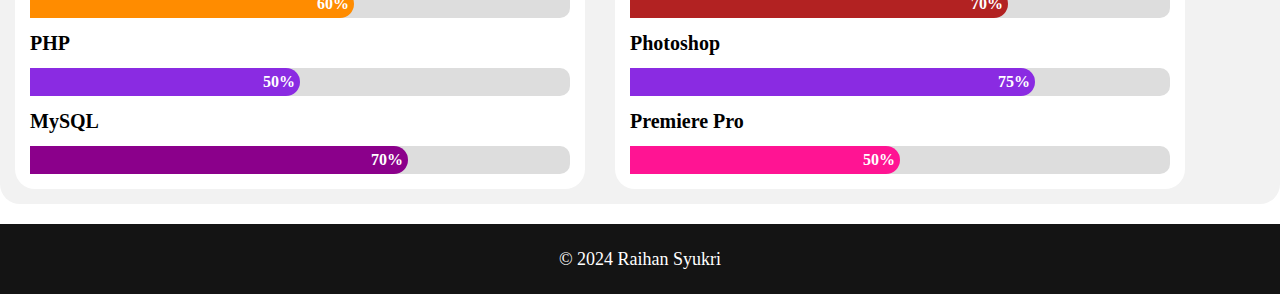
<file: resume.html>
<!DOCTYPE html>
<html>

<head>
    <meta name="viewport" content="width=device-width, initial-scale=1">
    <link rel="shortcut icon" href="images/Iconslogo/rsz_logo_1-150x150.png" />
    <link href="css/resume.css" type="text/css" rel="stylesheet">
    <link href="css/style.css" rel="stylesheet" type="text/css">
    <link href="https://fonts.googleapis.com/css?family=Audiowide|Baloo+Tamma|Kelly+Slab|Neucha|Righteous&display=swap"
        rel="stylesheet">
    <style>
        .toggle {
            height: 0px;
        }

        @media only screen and (max-width: 800px) {
            .toggle {
                height: 50px;
            }
        }
    </style>
</head>

<body>
    <div class="toggle">
        <span style="font-size:40px;cursor:pointer;margin-left: 10px;" onclick="openNav()" id="open">&#9776; </span>
    </div>
    <div id="myNav" class="navbar" style="background-color: rgba(0,0,0,0.9);">
        <a href="javascript:void(0)" class="closebtn" onclick="closeNav()" id="close">&times;</a>
        <div class="navbar-content">
            <a href="home.html">Home</a>
            <a href="resume.html" id="active">CV</a>
            <a href="blog.html">Blog</a>
            <a href="contact.html">Contact</a>
        </div>
    </div>
    <div class="top-part">
        <div class="back-part">
            <div class="sign">
                <img src="images/Iconslogo/sign1.png">
            </div>
            <div class="social-icons">
                <a href="https://www.facebook.com/forkhaki" target="_blank"><img
                        src="images/Iconslogo/facebook-32.png"></a>

                <a href="https://twitter.com/forkhakitech" target="_blank"><img
                        src="images/Iconslogo/twitter-32.png"></a>

                <a href="https://www.instagram.com/krrishna_adhikaree/" target="_blank"><img
                        src="images/Iconslogo/instagram-32.png"></a>

                <a href="https://github.com/Raihans14" target="_blank"><img src="images/Iconslogo/github-32.png"></a>


                <a href="https://www.youtube.com/channel/UCpQNd9Phg_a7A0DlPquIo3g?view_as=subscriber"
                    target="_blank"><img src="images/Iconslogo/youtube-32.png"></a>
            </div>
            <div class="down-button">
                <a href="./cv/cvr.pdf" target="_blank">
                    <button class="btn-dwn" type="button" onclick="confirmDownload()">Download CV<i
                            class="fa fa-download" id="dwn-icon"></i></button>
                </a>
            </div>
        </div>
        <div class="per-img"></div>
    </div>
    <div class="main-part">
        <h2>Raihan Syukri </h2>
        <div class="cv-area">
            <div class="fieldset-cover">
                <fieldset>
                    <legend>Personal Detail</legend>
                    <div class="per-detail">
                        <table class="tb-left">
                            <tr>
                                <th>Name </th>
                                <td> : </td>
                                <td>Raihan Syukri </td>
                            </tr>
                            <tr>
                                <th>Address </th>
                                <td> : </td>
                                <td>Padang</td>

                            </tr>
                            <tr>
                                <th>Gender </th>
                                <td> : </td>
                                <td>Male</td>

                            </tr>
                            <tr>
                                <th>Contact No</th>
                                <td> : </td>
                                <td>089621199804</td>
                            </tr>

                        </table>
                        <table class="tb-right">
                            <tr>
                                <th> Date of Birth </th>
                                <th> : </th>
                                <td>14 Juni 2001</td>
                            </tr>
                            <tr>
                                <th> Experience </th>
                                <td> : </td>
                                <td>NA</td>
                            </tr>
                            <tr>
                                <th> DOB </th>
                                <td> : </td>
                                <td>NA</td>
                            </tr>
                            <tr>
                                <th> Email </th>
                                <td> : </td>
                                <td>NA</td>
                            </tr>
                            <tr>
                                <th> Language </th>
                                <td> : </td>
                                <td>Nepali, English & hindi</td>
                            </tr>
                        </table>
                    </div>
                </fieldset>
            </div>
            <div class="fieldset-cover">
                <fieldset>
                    <legend>Education</legend>
                    <div class="edu-detail">
                        <table>
                            <caption>Education</caption>
                            <tr>
                                <th>SD</th>
                                <td>:</td>
                                <td>SD Negeri 15 Padang Sarai</td>
                            </tr>
                            <tr>
                                <th>SMP</th>
                                <td>:</td>
                                <td>SMP Negeri 15 Padang</td>
                            </tr>
                            <tr>
                                <th>SMK</th>
                                <td>:</td>
                                <td>SMK Negeri 3 Padang</td>
                            </tr>

                        </table>
                    </div>
                </fieldset>
            </div>
            <div class="fieldset-cover">
                <fieldset>
                    <legend>Work Experience</legend>
                    <div class="work-detail">
                        <table class="tbl-work">
                            <caption>Work Experience</caption>
                            <tr>
                                <th>Currently, I'm not associated in any permanent job. However, I had published one
                                    application in playstore which has more than <span
                                        style="color: darkviolet; font-size: 25px; font-weight: bold;">50K+</span>
                                    installs.
                                    I worked as freelancer and till now I served many individuals and organizations.I
                                    worked with 2 major INGOs as IT supporter, IT consultant in AgritechNepal, youtube
                                    Manager in Tech101 and So on.</th>
                            </tr>
                        </table>
                    </div>
                </fieldset>
            </div>
            <div class="skill-section" id="skill-section">
                <h2>My Skills & Abilities</h2>
                <div class="skill-part">
                    <div class="prgm-skill">
                        <h2>Programming</h2>
                        <p>Java</p>
                        <div class="container-skill">
                            <div class="skills java">60%</div>
                        </div>

                        <p>Dart</p>
                        <div class="container-skill">
                            <div class="skills dart">55%</div>
                        </div>
                        <p>Javascript</p>
                        <div class="container-skill">
                            <div class="skills js">60%</div>
                        </div>
                        <p>PHP</p>
                        <div class="container-skill">
                            <div class="skills php">50%</div>
                        </div>
                        <p>MySQL</p>
                        <div class="container-skill">
                            <div class="skills sql">70%</div>
                        </div>
                    </div>

                    <div class="design-skill">
                        <h2>Designing</h2>
                        <p>HTML</p>
                        <div class="container-skill">
                            <div class="skills html">90%</div>
                        </div>

                        <p>CSS</p>
                        <div class="container-skill">
                            <div class="skills css">80%</div>
                        </div>
                        <p>Bootstrap</p>
                        <div class="container-skill">
                            <div class="skills bootstrap">70%</div>
                        </div>
                        <p>Photoshop</p>
                        <div class="container-skill">
                            <div class="skills photoshop">75%</div>
                        </div>
                        <p>Premiere Pro</p>
                        <div class="container-skill">
                            <div class="skills prepro">50%</div>
                        </div>
                    </div>
                </div>
            </div>
        </div>
    </div>
    <!--Copyright Information-->
    <div class="copyright">
        <p>&copy; 2024 <a href="https://adhikarikrishna1.com.np">Raihan Syukri</a></p>
    </div>
    <script>
        function confirmDownload() {
            // Tampilkan pesan peringatan
            alert("Download is preparing & will begin shortly...");

            // Mengarahkan pengguna ke file PDF setelah menekan tombol OK
            window.location.href = "cv/cvr.pdf";
        }
    </script>

    <script src="js/main.js" type="text/javascript"></script>
</body>

</html>
</file>
<file: css/blog.css>
*{
    box-sizing: border-box;
}
.blog{
    width: 100%;
    overflow: hidden;
    padding: 20px;
    background: #f1f1f1;
    margin-bottom: 60px;
}
.blog-main{
    display: flex;
    max-width: 1300px;
    flex-wrap: wrap;
    margin: auto;
}
@media (max-width: 968px){
    .blog-main{
        flex-direction: column;
    }
    .cont-img{
        width: 100% !important;
        margin: 10px;
        height: 600px;
    }
}
.main-part{
    flex: 75%;
    display: flex;
    flex-wrap: wrap;
    justify-content: space-around;
    padding: 10px;
    margin-top: 20px;
    background-color: #fff;
    text-align: justify;
    border-radius: 20px;
}
.cont-img{
    width: 350px;
    height: 350px;
    max-height: 500px;
    border-radius: 8px;
    background-image: url(../images/blog.jpg);
    background-position: center;
    background-size: cover;
}
.cont-text{
    flex: 1;
    padding: 20px;
}
#more {
    display: none;
}
.btn-more{
    padding: 10px;
    margin-top: 10px;
    margin-bottom: 30px;
    border: none;
    border-radius: 5px;
    background-color: darkorange;
    color: #fff;
    font-weight: bold;
    font-size: 18px;
    text-transform: capitalize;
    box-shadow: 0px 5px 5px #2e2e2e;
}
.btn-more:hover{
    cursor: pointer;
}
.btn-more:active{
    transform: translateY(5px);
}
.social-icons{
    float: right;
    margin-left: 5px;
    padding: 5px;
}
.fa-facebook{
    background-color: #3b5998;
}
.fa-twitter{
    background-color: #00aced;
}
.fa-linkedin{
    background-color: #0e76a8;
}
.fa-facebook, .fa-twitter, .fa-linkedin{
    color: #fff;
    padding: 8px;
    width: 40px;
    text-align: center;
    height: 40px;
    border-radius: 20px;
    transition: .5s;
}
.fa-facebook:hover{
    transform: translateY(-10px);
    transition: .5s;
}
.fa-twitter:hover{
    transform: translateY(-10px);
    transition: .5s;
}
.fa-linkedin:hover{
    transform: translateY(-10px);
    transition: .5s;
}
.blog-header{
    font-size: 25px;
    font-weight: bold;
    font-family: 'audiowide';
    text-align: left;
    letter-spacing: 2px;
}
.copyright{
    position: fixed;
    bottom: 0;
    
}
.h2{
    font-size: 30px;
    font-weight: bold;
    font-family: audiowide;
    color: #2e2e2e;
    text-decoration: underline;
}
</file>
<file: css/style.css>
* {
  box-sizing: border-box;
  margin: 0;
  padding: 0;
}

/*
    CSS for header and navbar
*/
.header img {
  width: 220px;
  height: auto;
}
.navbar {
  overflow: hidden;
  display: flex;
  flex-direction: row;
  justify-content: flex-start;
  align-items: center;
  flex-wrap: wrap;
  background-color: rgb(0, 0, 0, 0.79);
  width: 100%;
  height: 70px;
  z-index: 1;
}
.navbar a {
  margin-left: 10px;
  padding: 5px;
  font-size: 20px;
  color: #fff;
  font-family: "Arial" monospace;
  text-decoration: none;
  text-transform: uppercase;
}
.navbar a:hover {
  padding: 10px;
  font-weight: bold;
  color: aqua;
}

.sticky {
  position: fixed;
  top: 0;
  width: 100%;
}

.sticky + .banner-area {
  padding-top: 60px;
}
#open {
  visibility: hidden;
}
#close {
  visibility: hidden;
}
#active {
  color: orangered;
  font-size: 22px;
  font-weight: bold;
}

.sticky {
  position: fixed;
  top: 0;
  width: 100%;
}

.sticky + .banner-area {
  padding-top: 60px;
}

@media only screen and (max-width: 800px) {
  #open {
    visibility: visible;
  }
  #close {
    visibility: visible;
  }
  .header img {
    visibility: hidden;
    width: 0px;
    height: 0px;
  }
  .header {
    background-color: rgb(0, 0, 0, 0.79);
    color: white;
  }
  .navbar {
    width: 0;
    height: 100%;
    position: fixed;
    z-index: 1;
    top: 0;
    left: 0;
    background-color: rgba(0, 0, 0, 0.9);
    overflow-x: hidden;
    transition: 0.5s;
  }

  .navbar-content {
    position: relative;
    top: 0px;
    width: 100%;
    text-align: center;
    margin-top: 0px;
  }

  .navbar a {
    padding: 8px;
    text-decoration: none;
    text-align: left;
    padding-left: 30px;
    font-size: 26px;
    color: #818181;
    display: block;
    transition: 0.3s;
  }

  .navbar a:hover,
  .navbar a:focus {
    color: #f1f1f1;
  }

  .navbar .closebtn {
    position: absolute;
    top: 0px;
    right: 5px;
    font-size: 60px;
  }
}

/*
    CSS for banner area
*/

.banner-area {
  position: relative;
  transition: 2s;
  background-image: url(../images/bs3.jpg);
  background-size: cover;
  background-position: center;
  width: 100%;
  height: 100vh;
  filter: brightness(80%);
}

.title-image {
  position: absolute;
  width: 200px;
  height: 200px;
  background-image: url(../images/raihan.jpg);
  background-size: cover;
  background-position: center;
  top: 50%;
  left: 50%;
  transition: 1s;
  border: 4px;
  border-style: ridge;
  border-radius: 50%;
  transform: translate(-50%, -50%);
  filter: brightness(100%);
}
.title-image:hover {
  filter: brightness(90%);
  transition: 1s;
  box-shadow: 5px 5px 5px #fbfbac;
}
.title-name {
  left: 0;
  position: absolute;
  text-align: center;
  top: 64%;
  width: 100%;
  color: white;
  text-transform: uppercase;
  letter-spacing: 1.5px;
}
#iden-name {
  font-size: 30px;
  background-color: rgba(0, 0, 0, 0.3);
  font-family: "audiowide";
}
.subtitle1,
.subtitle2 {
  text-shadow: 0px 25px 3px #ede4e9;
  font-size: 30px;
  background-color: rgba(0, 0, 0, 0.3);
  color: #fff;
  font-family: "baloo tamma";
}
.title-name p {
  color: #fff;
  font-weight: bold;
  letter-spacing: 7px;
}
.subtitle1,
.subtitle2 {
  letter-spacing: 0px;
  text-transform: none;
  opacity: 0.8;
  font-weight: 100;
}
.subtitle1 {
  animation: subtitle1;
}
.subtitle2 {
  animation: subtitle2;
}

.subtitle1,
.subtitle2 {
  overflow: hidden;
  white-space: nowrap;
  display: inline-block;
  position: relative;
  animation-duration: 15s;
  animation-timing-function: steps(25, end);
  animation-iteration-count: infinite;
}

.subtitle1::after,
.subtitle2::after {
  content: " | ";
  position: absolute;
  right: 0;
  animation: caret infinite;
  animation-duration: 0.8s;
  animation-timing-function: steps(20, end);
}

@keyframes subtitle2 {
  0%,
  50%,
  100% {
    width: 0;
  }

  60%,
  90% {
    width: 12em;
  }
}

@keyframes subtitle1 {
  0%,
  50%,
  100% {
    width: 0;
  }
  10%,
  40% {
    width: 11em;
  }
}

@keyframes caret {
  0%,
  100% {
    opacity: 0;
  }
  50% {
    opacity: 1;
  }
}

/*
    CSS for blog, contact, testimonial area
*/
.blog-area,
.contact-area {
  position: relative;
  display: flex;
  justify-content: space-around;
  align-items: center;
  flex-wrap: wrap;
  flex-direction: row;
  width: 100%;
  height: 90vh;
}
.testimonial-area {
  position: relative;
  display: flex;
  justify-content: space-around;
  align-items: center;
  flex-wrap: wrap;
  flex-direction: row;
  width: 100%;
  height: auto;
}

/*
    CSS for about area
*/
.about-area {
  position: relative;
  background: rgb(230, 229, 225);
  padding: 20px;
  color: #000;
  width: 100%;
  height: auto;
  padding: 20px;
}
.about {
  margin: 0 auto;
  background-color: #fff;
  padding: 10px;
  box-sizing: border-box;
  border-radius: 8px;
  box-shadow: 0 5px 15px #000;
  max-width: 1200px;
}
.icons {
  display: flex;
  margin-right: 20%;
  flex-direction: row;
  justify-content: flex-end;
}
.icons a img {
  width: 30px;
  margin-left: 10px;
}
.icons a img:active {
  transform: translateY(5px);
}
.rem-part .h2 {
  font-size: 45px;
  font-weight: bold;
  letter-spacing: 1px;
}
.rem-part .h3 {
  font-size: 25px;
  font-weight: bold;
  letter-spacing: 0.5px;
}
.left-part p {
  width: 90%;
  text-align: justify;
}
.abt-content {
  display: flex;
}
.rem-part {
  flex-basis: 60%;
}
.abt-content hr {
  height: 4px;
  background-color: #000;
  width: 90%;
  left: 0;
}
.img-part {
  width: 40%;
  height: auto;
  display: flex;
}
.img {
  width: 100%;
  border-radius: 50px;
  float: right;
  background-image: url(../images/raihan.jpg);
  background-size: cover;
  background-position: center;
}
@media (max-width: 900px) {
  .icons {
    margin-right: 2%;
  }
  .img-part {
    width: 0;
    visibility: hidden;
  }
  .left-part p {
    width: 100%;
    text-align: justify;
    font-size: 20px;
  }
  .abt-content {
    display: flex;
  }
  .abt-content hr {
    visibility: hidden;
    width: 0px;
  }
  .rem-part {
    flex-basis: 100%;
  }
}
.abt-btn {
  padding: 10px;
}
.abt-btn .button1 {
  padding: 12px 40px;
  border-radius: 0;
  margin: 5px;
  font-size: 16px;
  color: #ffffff;
  font-weight: 600;
  background-color: #f3971b;
  border: 1px solid transparent;
  letter-spacing: 0.5px;
  cursor: pointer;
  transition: all 0.5s ease;
  box-shadow: 0px 10px 10px #2e2e2e;
}
.abt-btn .button1:hover {
  border: 1px solid #f3971b;
  color: #f3971b;
  background-color: transparent;
}
.abt-btn button:active {
  box-shadow: none;
  transform: translateY(10px);
}
.abt-btn .button2 {
  padding: 12px 40px;
  border-radius: 0;
  margin: 5px;
  font-size: 16px;
  color: #f3971b;
  background-color: transparent;
  font-weight: 600;
  border: 1px solid #f3971b;
  letter-spacing: 0.5px;
  cursor: pointer;
  transition: all 0.5s ease;
  box-shadow: 0px 10px 10px #2e2e2e;
}
.abt-btn .button2:hover {
  color: #ffffff;
  background-color: #f3971b;
}
.abt-btn button:active {
  box-shadow: none;
  transform: translateY(10px);
}

/*
    CSS for service area
*/
.service-area {
  position: relative;
  display: flex;
  justify-content: center;
  align-items: center;
  flex-wrap: wrap;
  flex-direction: row;
  width: 100%;
  height: auto;
}
.container {
  display: flex;
  flex-wrap: wrap;
  justify-content: center;
}
.container .box {
  position: relative;
  width: 350px;
  padding: 40px;
  min-height: 600px;
  background: #1a1a1a;
  box-shadow: 0 5px 15px rgba(0, 0, 0, 0.9);
  border-radius: 10px;
  margin: 20px;
  box-sizing: border-box;
  overflow: hidden;
  text-align: center;
  color: white;
}
.container .box::before {
  content: "";
  width: 50%;
  height: 100%;
  position: absolute;
  top: 0;
  left: 0;
  background: rgba(255, 255, 255, 0.1);
  z-index: 2;
}
.container .box .icon {
  width: 80px;
  height: 80px;
  color: #fff;
  background-color: #000;
  display: flex;
  justify-content: center;
  align-items: center;
  margin: 0 auto;
  border-radius: 30%;
  font-size: 40px;
  font-weight: 700;
  transition: 0.5s;
}
.container .box:nth-child(1) .icon {
  box-shadow: 0 0 0 0 #bf065c;
  background: #bf065c;
  background-image: url(../images/Iconslogo/webdev.png);
  background-position: center;
  background-size: 70px;
  background-repeat: no-repeat;
}
.container .box:nth-child(1):hover .icon {
  box-shadow: 0 0 0 400px #bf065c;
}

.container .box:nth-child(2) .icon {
  box-shadow: 0 0 0 0 #18a11d;
  background: #18a11d;
  background-image: url(../images/Iconslogo/appdev.png);
  background-position: center;
  background-size: 70px;
  background-repeat: no-repeat;
}
.container .box:nth-child(2):hover .icon {
  box-shadow: 0 0 0 400px #18a11d;
}

.container .box:nth-child(3) .icon {
  box-shadow: 0 0 0 0 #218db5;
  background: #218db5;
  background-image: url(../images/Iconslogo/domhost.png);
  background-position: center;
  background-size: 70px;
  background-repeat: no-repeat;
}
.container .box:nth-child(3):hover .icon {
  box-shadow: 0 0 0 400px #218db5;
}
.container .box .content {
  position: relative;
  z-index: 1;
  transition: 0.5s;
}
.container .box:hover .content {
  color: #fff;
}
.container .box .content h3 {
  font-size: 30px;
  margin: 10px 0;
  padding: 0;
}
.container .box .content p {
  margin: 0;
  text-align: justify;
  padding: 0;
}
/*
    CSS for who do i work with section
*/
.corpwork-area {
  position: relative;
  display: flex;
  justify-content: space-around;
  align-items: center;
  flex-wrap: wrap;
  flex-direction: row;
  padding: 20px;
  width: 100%;
  height: 60vh;
}

@media only screen and (max-width: 1000px) {
  .corpwork-area {
    width: 100%;
    height: 70vh;
  }
}
.text-part {
  width: 65%;
  height: 80%;
  text-align: justify;
}
h1 {
  font-size: 50px;
  font-family: "Audiowide";
}
p {
  font-size: 24px;
  line-height: 50px;
}
.service-area,
.blog-area {
  background: #fefefe;
}
.corpwork-area,
.contact-area,
.testimonial-area {
  background: #262626;
  color: #fff;
}

/*
    CSS for Testimonial
*/
.testimonials {
  text-align: center;
}
.testimonial p {
  text-align: justify;
}
.testimonial p::after {
  content: '"';
  font-size: 40px;
  color: orangered;
  font-family: sans-serif;
}
.testimonial p::before {
  content: '"';
  font-size: 40px;
  color: orangered;
  font-family: sans-serif;
}
.inner {
  max-width: 1200px;
  margin: auto;
  overflow: hidden;
  padding: 0 20px;
}

.border {
  width: 180px;
  height: 5px;
  background: #6ab04c;
  margin: 26px auto;
}

.row {
  display: flex;
  flex-wrap: wrap;
  justify-content: center;
}
.col {
  flex: 33.33%;
  max-width: 33.33%;
  box-sizing: border-box;
  padding: 10px;
}
.testimonial {
  background: #fff;
  border-radius: 12px;
  box-shadow: 0px 0px 10px rgb(0, 0, 0, 0.9);
}
.testi-content {
  padding: 20px;
  padding-top: 0;
  color: #000;
}
.head-testi {
  background-color: #2e2e2e;
  border-radius: 9px;
  border-bottom-left-radius: 30px;
  border-bottom-right-radius: 30px;
  color: aliceblue;
  padding: 20px;
}
.testimonial img {
  width: 150px;
  height: 150px;
  border-radius: 50%;
}
.name-testi {
  font-size: 20px;
  font-weight: bold;
  letter-spacing: 1px;
  text-transform: uppercase;
  margin: 20px;
  margin-bottom: 0px;
}
.subname-testi {
  font-size: 18px;
  letter-spacing: 2px;
  font-weight: bold;
  text-transform: capitalize;
  margin: 20px;
  margin-top: 5px;
}
.stars img {
  width: 25px;
  height: 25px;
}

@media screen and (max-width: 1100px) {
  .testimonial-area {
    height: auto;
  }
}
@media screen and (max-width: 960px) {
  .col {
    flex: 100%;
    max-width: 80%;
  }
}

@media screen and (max-width: 600px) {
  .col {
    flex: 100%;
    max-width: 100%;
  }
}

.divider {
  height: 30px;
  background-color: aliceblue;
  width: 100%;
}
#goup a img {
  width: 75px;
  height: 75px;
  position: fixed;
  bottom: 50px;
  right: 50px;
}

.hide {
  opacity: 0;
  left: -100%;
}
.show {
  opacity: 1;
  left: 0;
}

/*
    CSS for contact area
*/
.cont-form {
  width: 80%;
}
.cont-form #name {
  background: #101010;
  border-radius: 5px;
  width: 100%;
  border: 0px;
  padding: 10px;
  margin: 2%;
  font-size: 20px;
  color: #c6cfc8;
}

.cont-form #email {
  background: #101010;
  border-radius: 5px;
  width: 40%;
  border: 0px;
  padding: 10px;
  margin: 2%;
  font-size: 20px;
  float: left;
  color: #c6cfc8;
}
.cont-form #subject {
  background: #101010;
  right: 0px;
  border-radius: 5px;
  width: 40%;
  border: 0px;
  padding: 10px;
  margin: 2%;
  margin-right: 0px;
  font-size: 20px;
  float: right;
  color: #c6cfc8;
}
.cont-form #phone {
  background: #101010;
  border-radius: 5px;
  width: 100%;
  border: 0px;
  padding: 10px;
  margin: 2%;
  font-size: 20px;
  color: #c6cfc8;
}
.cont-form #message {
  background: #101010;
  border-radius: 5px;
  border: 0px;
  padding: 10px;
  margin: 2%;
  font-size: 20px;
  color: #c6cfc8;
}

textarea {
  background: #101010;
  border-radius: 5px;
  width: 100%;
  border: 0px;
  padding: 10px;
  margin: 2%;
  height: 20vh;
  font-size: 20px;
  color: #c6cfc8;
  resize: none;
}
#btn-submit {
  margin: 2%;
  width: 100px;
  background: #3b5998;
  border: 0px;
  border-radius: 20px;
  padding: 10px;
  color: white;
  font-size: 20px;
  font-weight: bold;
}
/*Copyright information style*/
.copyright {
  background: rgb(20, 20, 20);
  bottom: 0;
  left: 0;
  display: flex;
  justify-content: center;
  align-items: center;
  flex-direction: row;
  flex-wrap: wrap;
  width: 100%;
  height: 70px;
  color: white;
}
.copyright a {
  color: #fff;
  text-decoration: none;
}

.copyright p {
  font-size: 18px;
}

html {
  scroll-behavior: smooth;
}
</file>
<file: css/contact.css>
body
{
    overflow-x: hidden;
}
fieldset{
    border: 2px solid grey;
    border-radius: 5px;
}
legend{
    margin-left: 20px;
    border: 2px solid orange;
    padding: 5px;
    font-size: 20px;
    font-weight: bold;
    border-radius: 8px;
    background-color: #101010;
}
.soci-contact{
    display: flex;
    flex-wrap: wrap;
}
.messenger{
    width: 200px;
    position: relative;
    height: 40px;
    margin: 10px;
    background-color: #0084FF;
    border-radius: 20px;
}
.messenger:hover{
    filter: brightness(80%);
}
.messenger img{
    padding: 5px;
    margin-left: 3px;
    width: 40px;
    height: 40px;
}
.email{
    width: 160px;
    position: relative;
    height: 40px;
    margin: 10px;
    background-color: #c8232c;
    border-radius: 20px;
}
.email:hover{
    filter: brightness(80%);
}
.email img{
    padding: 5px;
    margin-left: 3px;
    width: 40px;
    height: 40px;
}
.text{
    position: absolute;
    top: 50%;
    right: 4px;
    font-size: 16px;
    font-weight: bold;
    transform: translate(-0%, -50%);
}
a{
    color: aliceblue;
}
</file>
<file: css/workslider.css>
.imgrel {
    display: none;
}
.imgrel img {
    vertical-align: middle;
    height: 150px;
    margin-top: 5%;
}
/* The dots/bullets/indicators */
.dot {
  height: 15px;
  width: 15px;
  margin: 0 2px;
  background-color: #717171;
  border-radius: 50%;
  display: inline-block;
  transition: background-color 0.6s ease;
}

.active {
  background-color: #bbb;
}

/* Fading animation */
.fade {
  -webkit-animation-name: fade;
  -webkit-animation-duration: 1.5s;
  animation-name: fade;
  animation-duration: 1.5s;
}

@-webkit-keyframes fade {
  from {opacity: .4} 
  to {opacity: 1}
}

@keyframes fade {
  from {opacity: .4} 
  to {opacity: 1}
}
/* On smaller screens, decrease text size */
@media only screen and (max-width: 300px) {
  .text {font-size: 11px}
}
</file>
<file: css/research.css>
body{
    overflow-x: hidden;
}
.research{
    padding: 10px;
    background-image: linear-gradient(grey,black)

}
.content{
    display: flex;
    flex-direction: row;
    margin: auto;
    max-width: 1600px;
    border-radius: 20px;
    transition: .5s;
    margin-top: 10px;
    margin-bottom: 10px;
    font-size: 15px;
    background-color: rgba(0,0,0,0.1);
}
@media(max-width:850px){
    .content{
        transition: .5s;
        flex-direction: column;
    }
}
.part-left{
    flex: 1;
    padding: 10px;
    text-align: justify;
    margin: 5px;
    background-color: #fff;
    border-radius: 20px;
}
.part-right{
    flex: 1;
    padding: 10px;
    text-align: justify;
    margin: 5px;
    background-color: #fff;
    border-radius: 20px;
}
.tepart-re{
    font-size: 22px;
}
.impart-re{
    max-width: 100%;
    position: relative;
}
.impart-re img{
    width: 100%;
    border-top-left-radius: 20px;
    border: 2px outset;
    border-top-right-radius: 20px;
    transition: 1s;
}
.overlay img{
    border: none;
    width: 80%;
}
.overlay{
    transition: 1s;
    position: absolute;
    top: 0;
    bottom: 0;
    left: 0;
    right: 0;
    height: 100%;
    width: 100%;
    opacity: 0;
    transform: .5s ease;
    background-color: rgba(0,0,0,0.6);
    border-top-left-radius: 20px;
    border-top-right-radius: 20px;
}
.impart-re:hover .overlay{
    opacity: 1;
}
.impart-re:hover .website-name{
    transition: 1s ease;
    opacity: 0;
}
.icon{
    color: aliceblue;
    font-size: 50px;
    position: absolute;
    top: 50%;
    left: 50%;
    transform: translate(-50%, -50%);
    text-align: center;
}
.website-name{
    transition: 1s;
    width: 97%;
    height: 50px;
    text-align: center;
    position: absolute;
    background-color: rgba(0,0,0,0.6);
    padding: 10px;
    border-radius: 4px;
    color: aliceblue;
    left: 50%;
    transform: translate(-50%);
    bottom: 5px;
    border-top-left-radius: 10px;
    border-top-right-radius: 10px;
}
</file>
<file: css/resume.css>
*{
    margin: 0;
    padding: 0;
    box-sizing: border-box;
}
.back-part{
    height: 30vh;
    width: 100%;
    display: flex;
    position: relative;
    background-color: #000000;
}
.social-icons{
    position: absolute;
    font-size: 25px;
    top: 45%;
    left: 15%;
}
.social-icons img{
    width: 25px;
    height: 25px;
    margin: 2px;
}
.sign img{
    position: absolute;
    height: 120px;
    left: 50%;
    top: 10px;
    transform: translate(-50%);
}
#dwn-icon{
    padding-left: 10px;
}
.btn-dwn{
    position: absolute;
    right: 10%;
    top: 45%;
    background-color: darkorange;
    border: none;
    border-radius: 5px;
    transition: 1s;
    padding: 10px;
    color: aliceblue;
    font-weight: bold;
    font-size: 20px;
}
.btn-dwn:hover{
    cursor: pointer;
    color: darkorange;
    background: none;
    border: 1px solid darkorange;
}

.per-img{
    position: absolute;
    width: 200px;
    height: 200px;
    background-image: url(../images/raihan.jpg);
    background-size: cover;
    background-position: center;
    top: 37%;
    left: 50%;
    border: 3px #fff;
    border-style: solid;
    border-radius: 50%;
    transform: translate(-50%, -50%);
}
.main-part{
    margin-top: 110px;
}
.main-part h2{
    text-align: center;
    font-size: 30px;
    font-family: 'audiowide', cursive;;
}
fieldset{
    width: 100%;
    margin:auto;
    margin-top: 10px;
    margin-bottom: 10px;
    max-width: 1300px;
    border-top-left-radius: 20px;
    border-top-right-radius: 20px;
}
.fieldset-cover{
    padding: 10px;
}
legend{
    font-size: 18px;
    margin-left: 30px;
    padding: 10px;
    letter-spacing: 3px;
    border: 2px solid darkorange;
    color: white;
    background-color: darkorange;
    font-family: 'Righteous', monospace;
    border-radius: 4px;
}
.per-detail, .work-detail{
    display: flex;
    justify-content: space-around;
    flex-flow: wrap;
    margin: 10px;
}
.edu-detail{
    display: flex;
    margin: 10px;
    justify-content: space-between;
}
.per-detail .edu-detail .work-detail, th{
    text-align:left;
    padding: 5px;
    font-size: 20px;
    font-family: 'Kelly Slab';
    letter-spacing: 3px;
}
.per-detail .edu-detail .work-detail, td{
    font-size: 18px;
    padding: 5px;
    padding-left: 10px;
    padding-right: 10px;
    font-family: 'Baloo Tamma', sans-serif;
}
caption{
    font-size: 20px;
    float: left;
    margin-left: 10%;
    font-family: 'kelly slab', monospace;
    font-weight: bold;
    color:darkgreen;
}
.skill-section{
    margin: auto;
    border-bottom-left-radius: 20px;
    border-bottom-right-radius: 20px;
    background-color: #f2f2f2;
    max-width: 1300px;
    margin-bottom: 20px;
    
}
.skill-part{
    display: flex;
    flex-flow: wrap row;
    max-width: 1200px;
}
.skill-part p{
    font-size: 20px;
    font-weight: 600;
}
@media(max-width:800px){
    .skill-part{
        flex-direction: column;
    }
    table{
        width: 100%;
    }
}
.design-skill{
    flex: 1;
    background-color: #fff;
    border-radius: 20px;
    margin: 15px;
    padding: 15px;
}
.prgm-skill{
    flex: 1;
    background-color: #fff;
    border-radius: 20px;
    margin: 15px;
    padding: 15px;
}
.container-skill {
    width: 100%;
    border-radius: 10px;
    background-color: #ddd;
}
.skills {
    text-align: right;
    border-top-right-radius: 20px;
    border-bottom-right-radius: 20px;
    padding: 5px;
    color: white;
    font-weight: bold;
}

/*Below code for skills*/
.html {
    width: 90%; 
    background-color: #4CAF50; 
    animation: html 2s;
    
}
@keyframes html{
    from
    {
        width: 0%;
    }
    to{
        width: 90%;
    }
}
.css {
    width: 80%; 
    background-color: #2196F3;
    animation: css 2s;
}
@keyframes css{
    from
    {
        width: 0%;
    }
    to{
        width: 80%;
    }
}
.js{
    width: 60%;
    background-color: darkorange;
    animation: js 2s;
}
@keyframes js{
    from
    {
        width: 0%;
    }
    to{
        width: 60%;
    }
}
.java{
    width: 60%; 
    background-color: darkgreen;
    animation: java 2s;
}
@keyframes java{
    from
    {
        width: 0%;
    }
    to{
        width: 60%;
    }
}
.dart{ 
    width: 55%; 
    background-color: firebrick;
    animation: dart 2s;
}
@keyframes dart{
    from
    {
        width: 0%;
    }
    to{
        width: 55%;
    }
}
.sql{ 
    width: 70%; 
    background-color: darkmagenta;
    animation: sql 2s;
}
@keyframes sql{
    from
    {
        width: 0%;
    }
    to{
        width: 70%;
    }
}
.photoshop{
    width: 75%; 
    background-color: blueviolet;
    animation: photoshop 2s;
}
@keyframes photoshop{
    from
    {
        width: 0%;
    }
    to{
        width: 75%;
    }
}
.prepro{
    width: 50%; 
    background-color: deeppink;
    animation: prepro 2s;
}
@keyframes prepro{
    from
    {
        width: 0%;
    }
    to{
        width: 50%;
    }
}
.bootstrap{ 
    width: 70%; 
    background-color: firebrick;
    animation: bootstrap 2s;
}
@keyframes bootstrap{
    from
    {
        width: 0%;
    }
    to{
        width: 70%;
    }
}
.php{
    width: 50%; 
    background-color: blueviolet;
    animation: php 2s;
}
@keyframes php{
    from
    {
        width: 0%;
    }
    to{
        width: 50%;
    }
}
</file>
